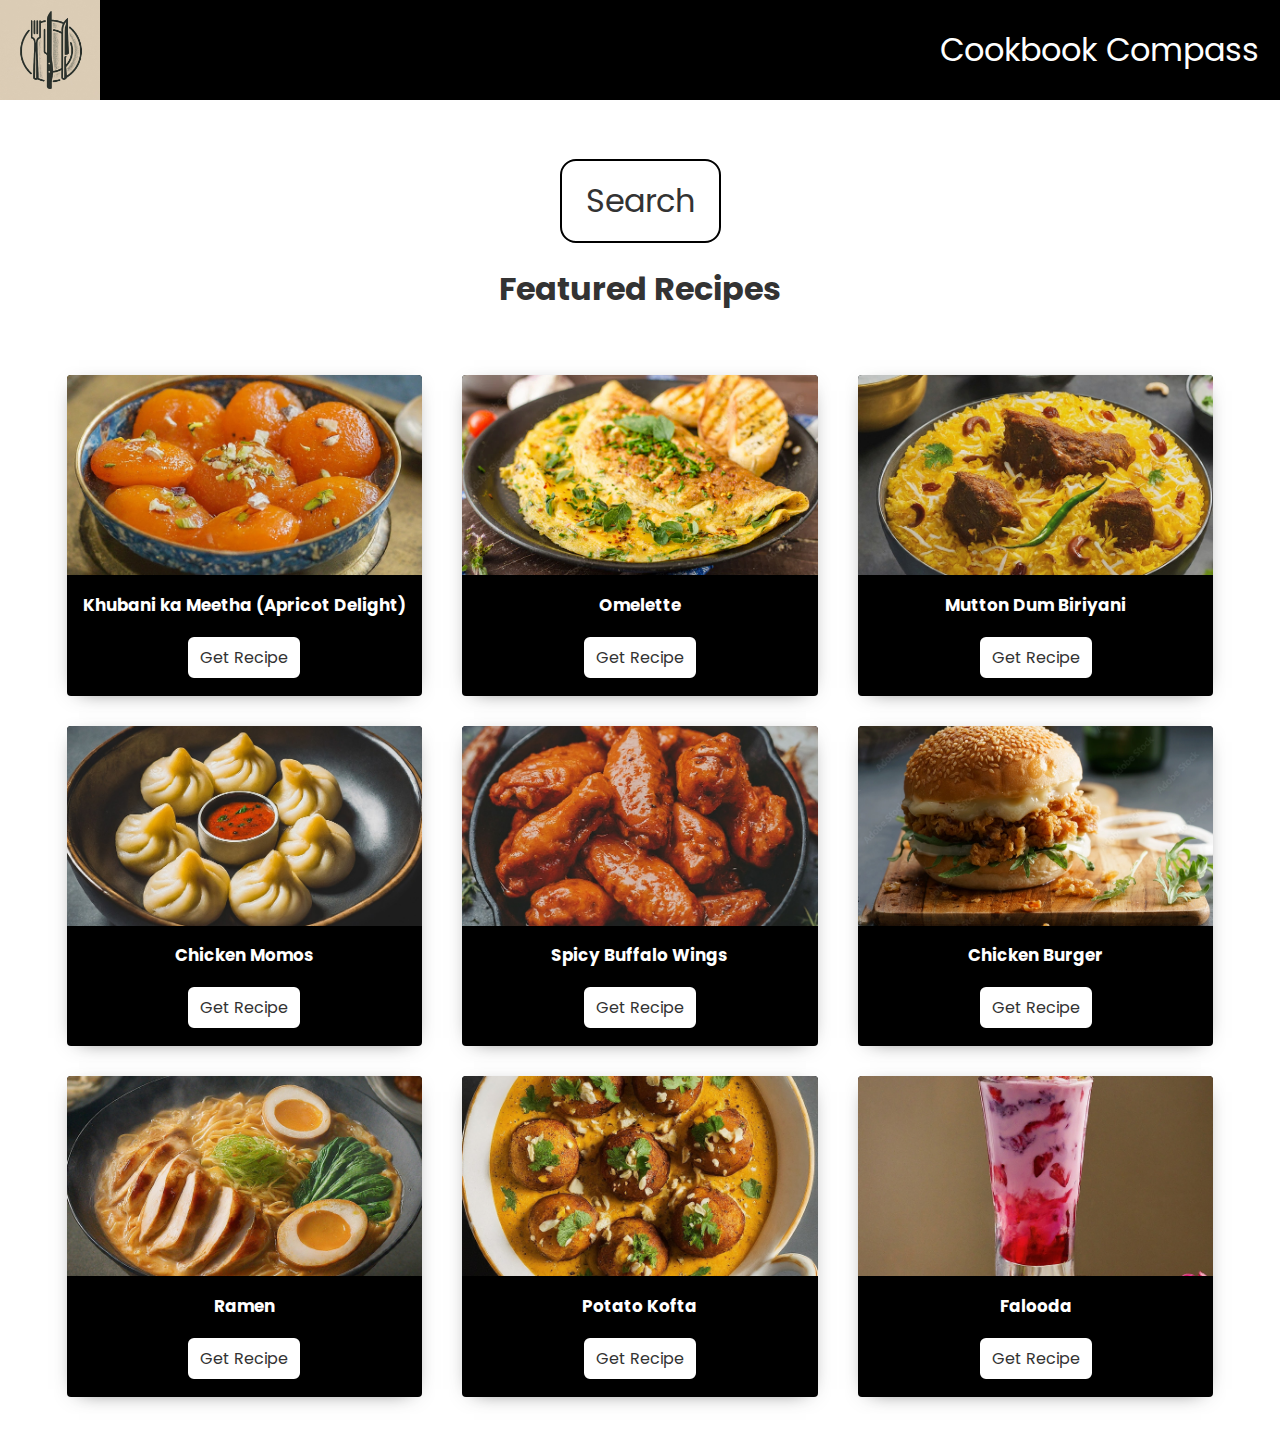
<file: Code/index.html>
<!DOCTYPE html>
<html lang="en">
<head>
    <meta charset="UTF-8">
    <meta name="viewport" content="width=device-width, initial-scale=1.0">
    <link rel="stylesheet" href="./assets/style.css">
    <link rel="stylesheet" href="https://cdnjs.cloudflare.com/ajax/libs/font-awesome/6.2.0/css/all.min.css">
    <title>Cookbook Compass</title>
</head>
<body>

     <!--- Navigation Bar -->
     <div class="header">
        <nav class="nav-bar">
            <img src="./img/Logo1.png" class="brand-name">
            <a href="#" class="hamburger">
                <span class="bar"></span>
                <span class="bar"></span>
                <span class="bar"></span> 
            </a>
            <div class="menu-bar">
                <ul>
                    <li style= "font-size: xx-large;display: inline-block; text-align: center; padding: 5px;">Cookbook Compass</li>
                    <!--<li><a href="index.html">Home</a></li>
                    <li><a href="Login_CookbookCompass_TimothyRamer.html">Login</a></li>-->
                    <!--<li><a href="Registration_CookbookCompass_TimothyRamer.html">Register</a></li>-->
                </ul>
            </div>
        </nav>
        
        
       <!-- Search -->
    <div class = "title">
        <button class="btn2" onclick="goSearch()">Search</button>
    </div>

        <!-- Featured Recipes -->
    <div class="results">
        <h1>Featured Recipes </h1>
    </div>
        
        <!-- Main Content -->
        <div class="card-grid" >
            <div class="food-list" id="food-list">
                    <div class="card card-shadow">
                        <div class="card-header card-image">
                            <img src="./img/Khubanikameetha.webp">
                        </div>
                        <div class="card-body" >
                            <h3>Khubani ka Meetha (Apricot Delight)</h3>
                        </div>
                        <div class="card-footer">
                            <button class="btn" onclick="get3rdRecipe()">Get Recipe</button>
                        </div>
                    </div>
                    <div class="card card-shadow">
                        <div class="card-header card-image">
                            <img src="./img/Omelette.webp">
                        </div>
                        <div class="card-body" >
                            <h3>Omelette</h3>
                        </div>
                        <div class="card-footer">
                            <button class="btn" onclick="get4thRecipe()">Get Recipe</button>
                        </div>
                    </div>
                    <div class="card card-shadow">
                        <div class="card-header card-image">
                            <img src="./img/MuttonDumBiriyani.webp">
                        </div>
                        <div class="card-body" >
                        <h3> Mutton Dum Biriyani </h3>
                        </div>
                        <div class="card-footer">
                            <button class="btn" onclick="get5thRecipe()">Get Recipe</button>
                        </div>
                    </div>
                    <div class="card card-shadow">
                        <div class="card-header card-image">
                            <img src="./img/ChickenMomos.jpeg">
                        </div>
                        <div class="card-body" >
                        <h3> Chicken Momos</h3>
                        </div>
                        <div class="card-footer">
                            <button class="btn" onclick="get6thRecipe()">Get Recipe</button>
                        </div>
                    </div>
                    <div class="card card-shadow">
                        <div class="card-header card-image">
                            <img src="./img/SpicyBuffaloWings.webp">
                        </div>
                        <div class="card-body" >
                        <h3> Spicy Buffalo Wings</h3>
                        </div>
                        <div class="card-footer">
                            <button class="btn" onclick="get7thRecipe()">Get Recipe</button>
                        </div>
                    </div>
                    <div class="card card-shadow">
                        <div class="card-header card-image">
                            <img src="./img/Burger.webp">
                        </div>
                        <div class="card-body" >
                        <h3>Chicken Burger</h3>
                        </div>
                        <div class="card-footer">
                            <button class="btn" onclick="get8thRecipe()">Get Recipe</button>
                        </div>
                    </div>
                    <div class="card card-shadow">
                        <div class="card-header card-image">
                            <img src="./img/ChickenRamen.jpeg">
                        </div>
                        <div class="card-body" >
                        <h3>Ramen</h3>
                        </div>
                        <div class="card-footer">
                            <button class="btn" onclick="get9thRecipe()">Get Recipe</button>
                        </div>
                    </div>
                    <div class="card card-shadow">
                        <div class="card-header card-image">
                            <img src="./img/PotatoKofta.webp">
                        </div>
                        <div class="card-body" >
                        <h3>Potato Kofta</h3>
                        </div>
                        <div class="card-footer">
                            <button class="btn" onclick="get10thRecipe()">Get Recipe</button>
                        </div>
                    </div>
                    <div class="card card-shadow">
                        <div class="card-header card-image">
                            <img src="./img/Falooda.webp">
                        </div>
                        <div class="card-body" >
                        <h3>Falooda</h3>
                        </div>
                        <div class="card-footer">
                            <button class="btn" onclick="get11thRecipe()">Get Recipe</button>
                        </div>
                    </div>
            </div> 

            <!--Ending of Main Content-->

            <!--Recipe Details-->
            <div class = "meal-detail" id="meal-detail">
                <!-- recipe close btn -->
                <button type = "button" class = "btn recipe-close-btn" id = "recipe-close-btn" onclick="closeBtn()">
                    <i class ="fas fa-times"></i>
                </button>

                <!-- recipe details -->
                <div class="meal-content">
                    <h2 class="meal-name">Sisig</h2>
                    <div class="meal-about">
                        <h3 class="meal-title-about">About Meal</h3>
                        <p class="meal-descript-about">Sisig is a Filipino dish made from parts of a pig's face and belly, and chicken liver which is usually seasoned with calamansi, onions, and chili peppers. It originates from the Pampanga region in Luzon. Sisig is a staple of Kapampangan cuisine. </p>
                    </div>
                    <div class = "meal-instruct">
                        <h3>Ingridients:</h3>
                        <p><br>1 lb. pig ears
                            <br>1 1/2 lb pork belly
                            <br>1 piece onion minced
                            <br>3 tablespoons soy sauce
                            <br>1/4 teaspoon ground black pepper
                            <br>1 knob ginger minced (optional)
                            <br>3 tablespoons chili flakes
                            <br>1/2 teaspoon garlic powder
                            <br>1 piece lemon or 3 to 5 pieces calamansi
                            <br>½ cup butter or margarine
                            <br>¼ lb chicken liver
                            <br>6 cups water
                            <br> 3 tablespoons mayonnaise
                            <br>1/2 teaspoon salt
                            <br> 1 piece egg (optional)
                        </p>
                        <h3>Instruction:</h3>
                        <p><br>Pour the water in a pan and bring to a boil Add salt and pepper.
                            <br>Put-in the pig’s ears and pork belly then simmer for 40 minutes to 1 hour (or until tender).
                            <br>Remove the boiled ingredients from the pot then drain excess water
                            <br>Grill the boiled pig ears and pork belly until done
                            <br>Chop the pig ears and pork belly into fine pieces
                            <br>In a wide pan, melt the butter or margarine. Add the onions. Cook until onions are soft.
                            <br>Put-in the ginger and cook for 2 minutes
                            <br>Add the chicken liver. Crush the chicken liver while cooking it in the pan.
                            <br>Add the chopped pig ears and pork belly. Cook for 10 to 12 minutes
                            <br>Put-in the soy sauce, garlic powder, and chili. Mix well
                            <br>Add salt and pepper to taste
                            <br>Put-in the mayonnaise and mix with the other ingredients
                            <br>Transfer to a serving plate. Top with chopped green onions and raw egg.
                            <br>Serve hot. Share and Enjoy (add the lemon or calamansi before eating)</p>
                
                    </div>
                    <div class = "meal-img">
                        <img src = "./img/Sisig.webp" alt = "">
                      </div>
                      <div class = "meal-link">
                        <a href="https://tinyurl.com/mryx6ezu" class="meal-link-btn">Watch Video</a>
                    </div>
                </div>
            </div>
            <div class = "second-meal-detail" id="second-meal-detail">
                <!-- recipe close btn -->
                <button type = "button" class = "btn recipe-close-btn" id = "recipe-close-btn" onclick="closeBtn()">
                    <i class ="fas fa-times"></i>
                </button>

                <!-- recipe details -->
                <div class="meal-content">
                    <h2 class="meal-name">Adobo</h2>
                    <div class="meal-about">
                        <h3 class="meal-title-about">About Meal</h3>
                        <p class="meal-descript-about">Philippine adobo is a popular Filipino dish and cooking process in Philippine cuisine that involves meat, seafood, or vegetables marinated in vinegar, soy sauce, garlic, bay leaves, and black peppercorns, which is browned in oil, and simmered in the marinade. </p>
                    </div>
                    <div class = "meal-instruct">
                        <h3>Ingridients:</h3>
                        <p><br>2 lbs pork belly
                            <br>2 tablespoons garlic minced or crushed
                            <br>5 dried bay leaves
                            <br>4 tablespoons vinegar
                            <br>1/2 cup soy sauce
                            <br>1 tablespoon peppercorn
                            <br>2 cups water
                            <br>Salt to taste
                        </p>
                        <h3>Instruction:</h3>
                        <p><br>1. Combine the pork belly, soy sauce, and garlic then marinade for at least 1 hour
                            <br>2. Heat the pot and put-in the marinated pork belly then cook for a few minutes
                            <br>3. Pour remaining marinade including garlic.
                            <br>4. Add water, whole pepper corn, and dried bay leaves then bring to a boil. Simmer for 40 minutes to 1 hour
                            <br>5. Put-in the vinegar and simmer for 12 to 15 minutes
                            <br>6. Add salt to taste
                            <br>7. Serve hot. Share and enjoy!
                            </p>
                
                    </div>
                    <div class = "meal-img">
                        <img src = "./img/Adobo.webp" alt = "">
                      </div>
                      <div class = "meal-link">
                        <a href="https://tinyurl.com/23pr9c5j" class="meal-link-btn" >Watch Video</a>
                    </div>
                </div>
            </div>  
            <div class = "third-meal-detail" id="third-meal-detail">
                <!-- recipe close btn -->
                <button type = "button" class = "btn recipe-close-btn" id = "recipe-close-btn" onclick="closeBtn()">
                    <i class ="fas fa-times"></i>
                </button>

                <!-- recipe details -->
                    <div class="meal-content">
                        <h2 class="meal-name">Khubani ka Meetha (Apricot Delight)</h2>
                        <div class="meal-about">
                            <h3 class="meal-title-about">About Meal</h3>
                            <p class="meal-descript-about">
                                Apricot delight is a popular dessert in Hyderabad, India, made with apricot puree, sugar, sponge cake, custard, cream, and milk. 
                            </p>
                        </div>
                        <div class = "meal-instruct">
                            <h3>Ingridients:</h3>
                            <p><br>250 gm dried apricots
                                <br>150 gm sugar
                                <br>1 Tbsp lemon juice
                                <br>1/4 cup almonds -blanched and roasted
                            </p>
                            <h3>Instruction:</h3>
                            <p><br>1. Wash the apricots and soak in water to come upto about 2" above, 4-5 hours.
                                <br>2. De-seed the apricots, chop and place in a pan along with the liquid, sugar and lemon juice.
                                <br>3. Cook over medium heat, till sugar dissolves and the mixture becomes pulpy and blended.
                                <br>4. Transfer into a serving dish, and serve hot or cold accompanied by cream or ice-cream.
                                </p>
                
                    </div>
                    <div class = "meal-img">
                        <img src = "./img/Khubanikameetha.webp" alt = "">
                      </div>
                      <div class = "meal-link">
                        <a href="https://tinyurl.com/ye2x7p52" class="meal-link-btn" >Watch Video</a>
                    </div>
                </div>
            </div>  
            <div class = "four-meal-detail" id="four-meal-detail">
                <!-- recipe close btn -->
                <button type = "button" class = "btn recipe-close-btn" id = "recipe-close-btn" onclick="closeBtn()">
                    <i class ="fas fa-times"></i>
                </button>

                <!-- recipe details -->
                <div class="meal-content">
                    <h2 class="meal-name">Omelette</h2>
                    <div class="meal-about">
                        <h3 class="meal-title-about">About Meal</h3>
                        <p class="meal-descript-about">In cuisine, an omelette is a dish made from beaten eggs, fried with butter or oil in a frying pan. It is quite common for the omelette to be folded around fillings such as chives, vegetables, mushrooms, meat, cheese, onions or some combination of the above. 
                        </p>
                    </div>
                    <div class = "meal-instruct">
                        <h3>Ingridients:</h3>
                        <p><br>3 eggs, beaten
                            <br>1 tsp sunflower oil
                            <br>1 tsp butter
                        </p>
                        <h3>Instruction:</h3>
                        <p><br>1. Beat the eggs: Use two or three eggs per omelette, depending on how hungry you are. Beat the eggs lightly with a fork.
                            2. Melt the butter: Use an 8-inch nonstick skillet for a 2-egg omelette, a 9-inch skillet for 3 eggs. Melt the butter over medium-low heat, and keep the temperature low and slow when cooking the eggs so the bottom doesn’t get too brown or overcooked.
                            3. Add the eggs: Let the eggs sit for a minute, then use a heatproof silicone spatula to gently lift the cooked eggs from the edges of the pan. Tilt the pan to allow the uncooked eggs to flow to the edge of the pan.
                            4. Fill the omelette: Add the filling—but don’t overstuff the omelette—when the eggs begin to set. Cook for a few more seconds
                            5. Fold and serve: Fold the omelette in half. Slide it onto a plate with the help of a silicone spatula.
                        </p>
                
                    </div>
                    <div class = "meal-img">
                        <img src = "./img/Omelette.webp" alt = "">
                      </div>
                      <div class = "meal-link">
                        <a href="https://tinyurl.com/bde4yd4u" class="meal-link-btn" >Watch Video</a>
                    </div>
                </div>
            </div>  
            <div class = "five-meal-detail" id="five-meal-detail">
                <!-- recipe close btn -->
                <button type = "button" class = "btn recipe-close-btn" id = "recipe-close-btn" onclick="closeBtn()">
                    <i class ="fas fa-times"></i>
                </button>

                <!-- recipe details -->
                <div class="meal-content">
                    <h2 class="meal-name">Mutton Dum Biriyani</h2>
                    <div class="meal-about">
                        <h3 class="meal-title-about">About Meal</h3>
                        <p class="meal-descript-about">Mutton dum biryani is a hearty dish of layers of tender goat meat, fragrant basmati rice, deep-fried onions, and Indian spices cooked in a sealed pot over low heat, also known as dum cooking.
                        </p>
                    </div>
                    <div class = "meal-instruct">
                        <h3>Ingridients:</h3>
                        <p><br>------ For the Mutton Marinade ------
                            <br>500 gms Mutton (cut into bite-sized pieces)
                            <br>1 tbsp Ginger-Garlic Paste
                            <br>1 tsp Red Chili Powder (adjust for spice preference)
                            <br>1 tsp Turmeric Powder
                            <br>1 tsp Biryani Masala
                            <br>½ cup Yogurt
                            <br>1 tbsp Lemon Juice
                            <br>1 tbsp Oil
                            <br>2 tbsp Raw Papaya Paste (optional, for tenderizing)
                            <br>Salt to taste
                            <br><br>------ For the Fragrant Rice ------
                            
                            <br>3 cups Basmati Rice (soaked for 30 minutes)
                            <br>5 cloves
                            <br>2 bay leaves
                            <br>1 inch cinnamon stick
                            <br>2 green cardamoms
                            <br>Salt to taste
                            <br>Ghee or Vegetable Oil
                            <br><br>------ For the Layering and Aromatics ------
                            
                            <br>2 large Onions, thinly sliced
                            <br>½ cup chopped Mint Leaves
                            <br>½ cup chopped Coriander Leaves
                            <br>Saffron strands soaked in warm milk (optional, for a luxurious touch)
                            <br>Fried Cashews and Raisins (optional, for added richness)
                            <br>Ghee or Vegetable Oil
                            
                        </p>
                        <h3>Instruction:</h3>
                        <p><br>------ Marination ------

                            <br>1. Wash and pat dry the mutton pieces.
                            <br>2. In a large bowl, combine ginger-garlic paste, red chili powder, turmeric powder, biryani masala, yogurt, lemon juice, oil, and salt.
                            <br>3. Massage the marinade thoroughly into the mutton pieces.
                            <br>4. Cover the bowl and refrigerate for at least 4 hours, or ideally overnight.
                            <br><br>------ Cooking the Rice ------
                            
                            <br>5. Bring a large pot of water to a rolling boil.
                            <br>6. Add cloves, bay leaves, cinnamon stick, and cardamom pods to the boiling water.
                            <br>7. Add the soaked basmati rice and cook for 15-20 minutes, or until 80% cooked.
                            <br>8. Drain the rice using a colander and set it aside.
                            <br><br>------ Searing the Mutton and Building the Sauce ------
                            
                            <br>9. Heat ghee or vegetable oil over medium heat in a separate pot or pressure cooker.
                            <br>10. Add the thinly sliced onions and saute until golden brown.
                            <br>11. Introduce the marinated mutton and cook for a few minutes, searing the meat on all sides.
                            <br>12. Add ½ cup of water and bring to a simmer.
                            <br>13. Cover the pot and cook on medium heat until the mutton is tender (30-45 minutes in a traditional pot, or 15-20 whistles in a pressure cooker).
                            <br><br>------ Assembling the Biryani ------
                            
                            <br>14. Select a heavy-bottomed pot with a tight-fitting lid.
                            <br>15. Spread half of the cooked rice evenly across the bottom of the pot.
                            <br>16. Top the rice with half of the cooked mutton pieces.
                            <br>17. Add half of the caramelized onions over the mutton layer.
                            <br>18. Sprinkle generously with chopped mint and coriander leaves.
                            <br>19. Repeat steps 15-18 with the remaining rice, mutton, and onions.
                            <br>20. Drizzle the fragrant saffron milk (if using) over the top layer.
                            <br>21. Dot the surface with ghee or oil.
                            <br><br>------ Sealing and Cooking (Dum) ------
                            
                            <br>22. If your pot lid isn't tight, create a seal using a flour paste around the rim.
                            <br>23. Place the sealed pot on the lowest heat setting and cook for 15-20 minutes.
                            <br><br>------ Serving ------
                            
                            <br>24. Turn off the heat and let the biryani rest for an additional 10 minutes before serving.
                        </p>
                
                    </div>
                    <div class = "meal-img">
                        <img src = "./img/MuttonDumBiriyani.webp" alt = "">
                      </div>
                      <div class = "meal-link">
                        <a href="https://tinyurl.com/5xjtfnjy" class="meal-link-btn" >Watch Video</a>
                    </div>
                </div>
            </div> 
            <div class = "six-meal-detail" id="six-meal-detail">
                <!-- recipe close btn -->
                <button type = "button" class = "btn recipe-close-btn" id = "recipe-close-btn" onclick="closeBtn()">
                    <i class ="fas fa-times"></i>
                </button>

                <!-- recipe details -->
                <div class="meal-content">
                    <h2 class="meal-name">Chicken Momos</h2>
                    <div class="meal-about">
                        <h3 class="meal-title-about">About Meal</h3>
                        <p class="meal-descript-about">Chicken momos are of dumpling that originated in Nepal and are popular throughout South Asia. They are made with a thin dough wrapper and filled with diced or ground chicken. 
                        </p>
                    </div>
                    <div class = "meal-instruct">
                        <h3>Ingridients:</h3>
                        <p><br>------ FOR THE WRAPPERS ------
                            <br>(Or just use shop bought momo or Chinese dumpling wrappers)
                            <br>1. 225g (8 oz) plain flour, sifted
                            <br>2. 75g (2.6 oz) cornflour (corn starch), sifted
                            <br>3. Water – about 170ml
                            <br>4. A pinch of salt
                            <br><br>------ FOR THE FILLING ------
                            <br>1. 300g (11oz) lean ground chicken
                            <br>2. 5 cloves garlic, finely chopped
                            <br>3. 2.5cm (1 inch) piece of ginger, finely chopped
                            <br>4. 3 spring onions, finely chopped
                            <br>5. ½ onion, finely chopped
                            <br>6. 1 lemongrass stalk, white part only, thinly sliced and chopped
                            <br>7. 3 tbsp fresh coriander, finely chopped
                            <br>8. 2 green finger chillies, finely chopped
                            <br>9. 1 tsp ground cumin
                            <br>10. 2 tbsp light soy sauce
                            <br>11. Salt and pepper to taste
                        </p>
                        <h3>Instruction:</h3>
                        <p><br>1. Start by making your momo dough, if making. Sift the flours and salt into a large bowl.
                            <br>2. Slowly add the water while mixing until you have a firm but soft dough. If the dough is too wet, add more flour. Too dry, add a little more water. The dough should be soft but not sticky. If it is, add a bit more flour.
                            <br>3. Cover the dough and place, covered in the refrigerator for at least 60 minutes or overnight. A minimum of one hour sitting time will be best.
                            <br>4. In a mixing bowl, mix the chicken with all the other filling ingredients together until well combined.
                            <br>5. When ready to make your beef momos, roll the dough into a long snake shape that is about 2.5cm (1 inch in diameter.
                            <br>6. Divide this dough into smaller pieces. For reference, I divide mine into 13 to 14g balls so that each of the momos are about the same size. You could just do this by eye though as shown in the photos above.
                            <br>7. Keep the small balls covered while you work to avoid drying. Take one of the balls and flatten it some with your fingers and then roll out into a circle shape that is about 2mm thick and 9cm in diameter. This is assuming you are using 13 - 14g pieces so the size of your momo wrappers may differ.
                            <br>8. Place a spoonful of the chicken mixture onto the wrapper and dampen around sides of the circle with water using your finger and fold it over into a half circle and the pinch one of the ends together.
                            <br>9. Now press the rest of the half circle together while pressing with your thumb to make a moon shape and sealing by pleating the seam.
                            <br>10. Cover and repeat with the rest of the dough. You may have some of the beef mixture left over but I'm sure you can find a use for it. Throw it into a pasta sauce for example.
                            <br>11. Place the beef momos in your steamer and steam for 5 to 6 minutes. The dough will become soft. You may need to do this in batches as it is important that the momos not touch each other while steaming or they will stick together.
                            <br>12. Eat immediately with soy sauce and/or chilli sauce.
                        </p>
                
                    </div>
                    <div class = "meal-img">
                        <img src = "./img/ChickenMomos.jpeg" alt = "">
                      </div>
                      <div class = "meal-link">
                        <a href="https://tinyurl.com/yeysu2em" class="meal-link-btn" >Watch Video</a>
                    </div>
                </div>
            </div> 
            <div class = "seven-meal-detail" id="seven-meal-detail">
                <!-- recipe close btn -->
                <button type = "button" class = "btn recipe-close-btn" id = "recipe-close-btn" onclick="closeBtn()">
                    <i class ="fas fa-times"></i>
                </button>

                <!-- recipe details -->
                <div class="meal-content">
                    <h2 class="meal-name">Spicy Buffalo Wings</h2>
                    <div class="meal-about">
                        <h3 class="meal-title-about">About Meal</h3>
                        <p class="meal-descript-about">Buffalo wings are a type of hot wing that are made by coating unbreaded chicken wings in a spicy sauce and then deep-frying them.
                        </p>
                    </div>
                    <div class = "meal-instruct">
                        <h3>Ingridients:</h3>
                        <p><br>------ Wings ------
                            <br>1. 2 pounds chicken wings
                            <br>2. 3 tablespoons apple cider vinegar
                            <br>3. 1 teaspoon garlic salt
                            <br>4. 1 teaspoon paprika
                            <br>5. 1 teaspoon crushed red pepper flakes
                            <br>6. ½ teaspoon onion salt
                            <br>7. ½ teaspoon ground black pepper
                            <br>8. ½ cup all-purpose flour
                            <br>9. 1 cup shortening
                            
                            <br><br>------ Buffalo Hot Sauce ------
                            <br>1. ½ cup butter
                            <br>2. 1 clove garlic, minced
                            <br>3. ½ cup hot pepper sauce, or to taste
                        </p>
                        <h3>Instruction:</h3>
                        <p><br>1. Toss chicken wings in a large bowl with apple cider vinegar, garlic salt, paprika, red pepper flakes, onion salt, and black pepper to coat; cover the bowl with plastic wrap and marinate in the refrigerator for 1 to 4 hours.
                            <br>2. Scatter flour over chicken wings; toss to coat. Discard any remaining marinade.
                            <br>3. Preheat the oven to 425 degrees F (220 degrees C).
                            <br>4. Heat shortening in a large skillet over medium-high heat; fry chicken in hot shortening until golden, 5 to 7 minutes per side. Transfer fried chicken to a baking sheet.
                            <br>5. Bake chicken in the preheated oven until no longer pink at the bone and the juices run clear, about 20 minutes. Remove chicken to a paper towel-lined platter to drain.
                            <br>6. Make sauce: Melt butter in a large skillet over medium heat. Cook garlic in melted butter until translucent, about 2 minutes. Stir hot sauce into butter-garlic mixture; reduce heat to low and simmer for 5 minutes. Transfer sauce to a large bowl.
                            <br>7. Working in batches, add chicken to sauce in the bowl and turn to coat. Drizzle any remaining sauce over wings to serve.
                        </p>
                
                    </div>
                    <div class = "meal-img">
                        <img src = "./img/SpicyBuffaloWings.webp" alt = "">
                      </div>
                      <div class = "meal-link">
                        <a href="https://tinyurl.com/ypmfbsbv" class="meal-link-btn" >Watch Video</a>
                    </div>
                </div>
            </div> 
            <div class = "eight-meal-detail" id="eight-meal-detail">
                <!-- recipe close btn -->
                <button type = "button" class = "btn recipe-close-btn" id = "recipe-close-btn" onclick="closeBtn()">
                    <i class ="fas fa-times"></i>
                </button>

                <!-- recipe details -->
                <div class="meal-content">
                    <h2 class="meal-name">Chicken Burger</h2>
                    <div class="meal-about">
                        <h3 class="meal-title-about">About Meal</h3>
                        <p class="meal-descript-about">Prepare the buns! For the ideal stuffing for juicy burgers, coat or marinate chicken thighs and breast. Dig it after adding toppings like slaw and sauce along with your selected side dishes.
                        </p>
                    </div>
                    <div class = "meal-instruct">
                        <h3>Ingridients:</h3>
                        <p><br>3 boneless chicken breasts (around half a kg)
                            <br>1 tspn of pepper
                            <br>1 tspn of salt
                            <br>2 tblspns of worcestershire sauce
                            <br>1 tspn of Mustard powder or all spice powder
                            <br>2 tblspns of Flour
                            <br>1 Egg
                            <br>1 1/2 cups of Breadcrumbs
                            <br>Soft seeded burger buns
                            <br>Mayonnaise or KFC Zinger Sauce
                        </p>
                        <h3>Instruction:</h3>
                        <p><br>1. If your chicken breasts are too big, slice them before cooking. Then, marinade the chicken breasts in the Worcestershire sauce, pepper, salt, mustard, or all-spice powder. Leave the chicken for at least four hours or over night.
                            <br>2. An egg and two tablespoons of water should be beaten together to make the batter, which should then be set aside.
                            <br>3. Chicken breasts that have been marinated should be heavily dusted in flour. They should be well coated after being dipped in both the egg and the breadcrumbs.
                            <br>4. The coated chicken breasts should be deep-fried in heated oil over a medium-high heat until they are crisp and golden brown.
                            <br>5. The finished burger should be stacked with the lettuce on top, followed by the chicken, and then the mayonnaise or KFC zinger sauce. The buns should be cut in half and lightly toasted. If you'd like a cheesy kick, add some sliced American cheese.
                        </p>
                
                    </div>
                    <div class = "meal-img">
                        <img src = "./img/Burger.webp" alt = "">
                      </div>
                      <div class = "meal-link">
                        <a href="https://tinyurl.com/td757uct" class="meal-link-btn" >Watch Video</a>
                    </div>
                </div>
            </div> 
            <div class = "nine-meal-detail" id="nine-meal-detail">
                <!-- recipe close btn -->
                <button type = "button" class = "btn recipe-close-btn" id = "recipe-close-btn" onclick="closeBtn()">
                    <i class ="fas fa-times"></i>
                </button>

                <!-- recipe details -->
                <div class="meal-content">
                    <h2 class="meal-name">Chicken Ramen</h2>
                    <div class="meal-about">
                        <h3 class="meal-title-about">About Meal</h3>
                        <p class="meal-descript-about">Chicken ramen is a Japanese dish of noodles in a flavorful broth with chicken, vegetables, and sometimes eggs.
                        </p>
                    </div>
                    <div class = "meal-instruct">
                        <h3>Ingridients:</h3>
                        <p><br>1. 2 chicken breasts (boneless, skin-on)*
                            <br>2. kosher salt and freshly-ground black pepper, to season
                            <br>3. 1 Tbsp unsalted butter
                            <br>4. 2 tsp sesame or vegetable oil
                            <br>5. 2 tsp fresh ginger, minced
                            <br>6. 1 Tbsp fresh garlic, minced
                            <br>7. 3 Tbsp low-sodium soy sauce
                            <br>8. 2 Tbsp mirin
                            <br>9. 4 cups rich chicken stock
                            <br>10. 1 oz dried shitake mushrooms (or 1/2 cup fresh)
                            <br>11. 1–2 tsp sea salt, to taste
                            <br>12. 2 large eggs
                            <br>13. 1/2 cup scallions, sliced
                            <br>14. 2 (3 oz) packs dried ramen noodles
                            <br>15. optional: fresh jalapeño or chili slices, for serving
                        </p>
                        <h3>Instruction:</h3>
                        <p><br>------ COOK THE CHICKEN ------
                            <br>1. Preheat the oven to 375℉. Season the chicken generously with salt and pepper.
                            <br>2. Melt the butter in a large oven-safe skillet over medium heat. Add the chicken, skin-side down, and cook until the skin is golden brown and releases easily from the pan, about 5-7 minutes. Flip the chicken over and cook for another 4-5 minutes, until golden.
                            <br>3. Transfer the skillet to the oven and roast for 15-20 minutes, until the chicken is cooked through. Remove from the oven, transfer the chicken to a plate, and cover with foil until ready to serve.
                            <br><br>------ MAKE THE RAMEN BROTH ------
                            <br>4. Heat the oil in a large pot over medium heat until shimmering. Add the garlic and ginger, and cook for a few minutes until softened. Add the soy sauce and mirin, and stir to combine. Cook for another minute.
                            <br>5. Add the stock, cover, and bring to a boil. Remove the lid, and let simmer uncovered for 5 minutes, then add the dried mushrooms. Simmer gently for another 10 minutes, and season with salt, to taste.
                            <br><br>------ MAKE THE SOFT-BOILED EGGS ------
                            <br>6. Fill a pot with enough water to cover the eggs, and bring to a boil. Gently lower the eggs (still cold from the fridge) into the boiling water, and let simmer for 7 minutes (for a slightly-runny yolk) or 8 minutes (for a soft, but set-up yolk).
                            <br>7. Meanwhile, fill a large bowl with ice water. When the timer finishes, transfer the eggs to the ice bath to stop the cooking process. Wait at least 5 minutes, or until cool enough to handle, then carefully peel away the shell and slice in half, lengthwise. Set aside until ready to serve.
                            <br><br>------ THE RAMEN BOWLS ------
                            <br>8. Meanwhile, chop the scallions and jalapeño (if using). Slice the chicken into thin pieces. Set aside. When the eggs finish cooking, add the ramen noodles to the boiling water.
                            <br>9. Cook for 2-3 minutes, until soft, then divide the noodles into two large bowls. Add the sliced chicken and the ramen broth. Top with the fresh scallions, jalapeño, and the soft boiled egg. Serve immediately. Enjoy!!
                        </p>
                
                    </div>
                    <div class = "meal-img">
                        <img src = "./img/ChickenRamen.jpeg" alt = "">
                      </div>
                      <div class = "meal-link">
                        <a href="https://tinyurl.com/2ccz65v5" class="meal-link-btn" >Watch Video</a>
                    </div>
                </div>
            </div> 
            <div class = "ten-meal-detail" id="ten-meal-detail">
                <!-- recipe close btn -->
                <button type = "button" class = "btn recipe-close-btn" id = "recipe-close-btn" onclick="closeBtn()">
                    <i class ="fas fa-times"></i>
                </button>

                <!-- recipe details -->
                <div class="meal-content">
                    <h2 class="meal-name">Potato Kofta</h2>
                    <div class="meal-about">
                        <h3 class="meal-title-about">About Meal</h3>
                        <p class="meal-descript-about">Potato kofta curry is a North Indian dish of potato koftas in a creamy gravy. Koftas are balls of spiced minced meat that are often made with beef, chicken, pork, lamb, or mutton.
                        </p>
                    </div>
                    <div class = "meal-instruct">
                        <h3>Ingridients:</h3>
                        <p><br>1. 3 large potatoes – boiled until soft but not completely cooked
                            <br>2. A pinch of salt
                            <br>3. A pinch of turmeric
                            <br>4. 1 teaspoon finely chopped coriander seeds
                            <br>5. 2 – 3 teaspoons self raising flour
                            <br>6. 1 tablespoon garam masala
                            <br>7. 1 handful of fresh chopped coriander
                            <br>8. Vegetable oil for deep frying
                            <br><br>------ THE SAUCE ------
                            <br>1. 500ml plain yogurt
                            <br>2. 2 tablespoons vegetable oil
                            <br>3. 1 teaspoon chilli powder
                            <br>4. 1 teaspoon turmeric
                            <br>5. 1 tablespoon tomato paste
                            <br>6. A pinch of salt
                            <br>7. 1 teaspoon chopped coriander seeds
                            <br>8. 1 teaspoon mustard seeds
                            <br>9. 6 fenugreek seeds
                            <br>10. 10 curry leaves
                            <br>11. Corn flour (optional)
                            <br>12. 3 tablespoons finely chopped coriander
                        </p>
                        <h3>Instruction:</h3>
                        <p><br>1. Start by preparing the koftas. Grate the potatoes into a large bowl.
                            <br>2. Stir in the turmeric, salt, coriander seeds, fresh coriander, garam masala and two tablespoons of the flour to the potatoes.
                            <br>3. Start forming into koftas the size of ping-pong balls. If the mix is too sticky, add a little more flour.
                            <br>4. Now make the sauce. Pour the yogurt into a large bowl and add the chilli powder, turmeric, salt and tomato paste.
                            <br>5. Whisk until spooth.
                            <br>6. Heat the oil over medium high heat and toss in the whole and chopped spices followed by the curry leaves. Sizzle for about 20 seconds until fragrant and then carefully pour in the yogurt mixture. The yogurt may splatter a bit when it hits the oil.
                            <br>7. Stir it all up and simmer for about three minutes. Skim the excess oil off the top. If you would like a thicker sauce, add about a teaspoon of corn flour. I usually don’t bother.
                            <br>8. Now heat some oil for deep frying. Your oil is ready when a piece of the potato sizzles when it hits the oil. Fry your koftas until nicely browned and crunchy on the outside.
                            <br>9. Remove the fried koftas to a paper towel to absorb any excess oil.
                            <br>10. If serving as a curry, stir the kofta into the sauce or serve as an hors-d’oeuvre, placing each kofta on top of a spoonful of sauce.
                            <br>11. Check for seasoning and serve immediately.
                        </p>
                
                    </div>
                    <div class = "meal-img">
                        <img src = "./img/PotatoKofta.webp" alt = "">
                      </div>
                      <div class = "meal-link">
                        <a href="https://tinyurl.com/39rkhmhf" class="meal-link-btn" >Watch Video</a>
                    </div>
                </div>
            </div> 
            <div class = "eleven-meal-detail" id="four-meal-detail">
                <!-- recipe close btn -->
                <button type = "button" class = "btn recipe-close-btn" id = "recipe-close-btn" onclick="closeBtn()">
                    <i class ="fas fa-times"></i>
                </button>

                <!-- recipe details -->
                <div class="meal-content">
                    <h2 class="meal-name">Falooda</h2>
                    <div class="meal-about">
                        <h3 class="meal-title-about">About Meal</h3>
                        <p class="meal-descript-about">In cuisine, an omelette is a dish made from beaten eggs, fried with butter or oil in a frying pan. It is quite common for the omelette to be folded around fillings such as chives, vegetables, mushrooms, meat, cheese, onions or some combination of the above. 
                        </p>
                    </div>
                    <div class = "meal-instruct">
                        <h3>Ingridients:</h3>
                        <p><br>1. 1 tablespoon sweet basil seeds
                            <br>2. ½ cup water
                            <br>3. ½ pack falooda sev or thin corn noodles available in Indian grocery stores
                            <br>4. 4 to 6 tablespoons rose syrup
                            <br>5. 1 cup milk low fat or full fat
                            <br>6. 2 scoops vanilla ice cream
                            <br><br>------ Garnish (optional) ------
                            <br>7. 1 tablespoon pistachios sliced
                            <br>8. 1 tablespoon edible dried rose petals
                        </p>
                        <h3>Instruction:</h3>
                        <p><br>1. Soak sweet basil seeds in water
                            <br>2. Boil 3 cups of water. Using kitchen sheers cut the falooda noodles into 2 to 3- inch long pieces and then cook them as per the package instructions. Pour in a colander and rinse them in cold water, drain all the water, and set aside.
                            <br>3. Assemble the drink in 2 tall glasses by layering 2 tablespoons of soaked sweet basil seeds, 2 tablespoons of cooked noodles and 2 tablespoons of rose syrup.
                            <br>4. Pour ⅔ cup of milk into each glass. Add a scoop of vanilla ice cream on top. Garnish with thinly sliced nuts and rose petals. Stir gently and add more rose syrup if needed. Serve immediately.
                        </p>
                
                    </div>
                    <div class = "meal-img">
                        <img src = "./img/Falooda.webp " alt = "">
                      </div>
                      <div class = "meal-link">
                        <a href="https://tinyurl.com/5n8wpeju" class="meal-link-btn" >Watch Video</a>
                    </div>
                </div>
            </div> 
            
            
        </div>
            <!--Ending of Recipe Details-->

<!--Script for Javascript-->
<script src="./assets/index.js"></script>
</body>
</html>
</file>
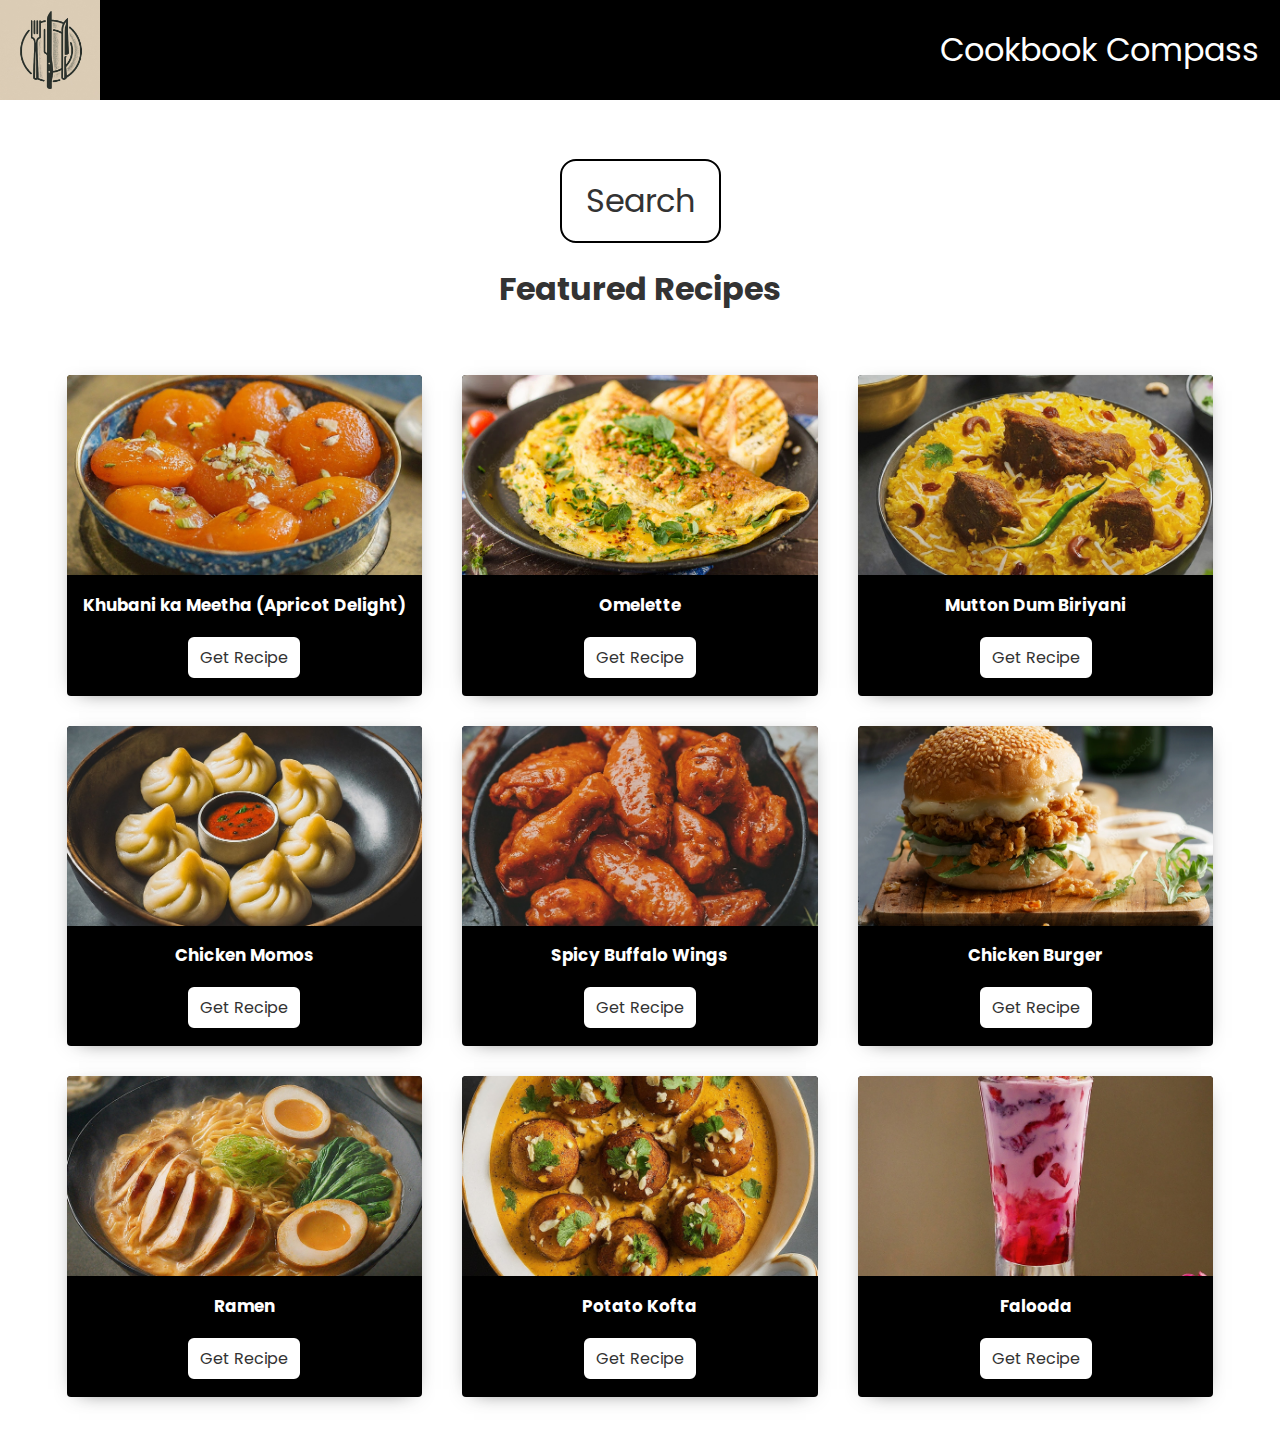
<file: Code/index1.html>
<!DOCTYPE html>
<html lang="en">
<head>
    <meta charset="UTF-8">
    <meta name="viewport" content="width=device-width, initial-scale=1.0">
    <link rel="stylesheet" href="./assets/style.css">
    <link rel="stylesheet" href="https://cdnjs.cloudflare.com/ajax/libs/font-awesome/6.2.0/css/all.min.css">
    <title>Cookbook Compass</title>
</head>
<body>

     <!--- Navigation Bar -->
     <div class="header">
        <nav class="nav-bar">
            <img src="./img/Logo1.png" class="brand-name">  
            <a href="#" class="hamburger">
                <span class="bar"></span>
                <span class="bar"></span>
                <span class="bar"></span>
            </a>
            <div class="menu-bar">
                <ul>
                    <li style= "font-size: xx-large;display: inline-block; text-align: center; padding: 5px;">Cookbook Compass</li>
                    <!--<li><a href="index.html">Home</a></li>
                    <li><a href="Login_CookbookCompass_TimothyRamer.html">Login</a></li>-->
                    <!--<li><a href="Registration_CookbookCompass_TimothyRamer.html">Register</a></li>-->
                </ul>
            </div>
        </nav>
        
        
       <!-- Search -->
    <div class = "title">
        <button class="btn2" onclick="goSearch2()">Search</button>
    </div>

       <!-- Featured Recipes -->
    <div class="results">
        <h1>Featured Recipes </h1>
    </div>
        
        <!-- Main Content -->
        <div class="card-grid" >
            <div class="food-list" id="food-list">
                    <div class="card card-shadow">
                        <div class="card-header card-image">
                            <img src="./img/Khubanikameetha.webp">
                        </div>
                        <div class="card-body" >
                            <h3>Khubani ka Meetha (Apricot Delight)</h3>
                        </div>
                        <div class="card-footer">
                            <button class="btn" onclick="get3rdRecipe()">Get Recipe</button>
                        </div>
                    </div>
                    <div class="card card-shadow">
                        <div class="card-header card-image">
                            <img src="./img/Omelette.webp">
                        </div>
                        <div class="card-body" >
                            <h3>Omelette</h3>
                        </div>
                        <div class="card-footer">
                            <button class="btn" onclick="get4thRecipe()">Get Recipe</button>
                        </div>
                    </div>
                    <div class="card card-shadow">
                        <div class="card-header card-image">
                            <img src="./img/MuttonDumBiriyani.webp">
                        </div>
                        <div class="card-body" >
                        <h3> Mutton Dum Biriyani </h3>
                        </div>
                        <div class="card-footer">
                            <button class="btn" onclick="get5thRecipe()">Get Recipe</button>
                        </div>
                    </div>
                    <div class="card card-shadow">
                        <div class="card-header card-image">
                            <img src="./img/ChickenMomos.jpeg">
                        </div>
                        <div class="card-body" >
                        <h3> Chicken Momos</h3>
                        </div>
                        <div class="card-footer">
                            <button class="btn" onclick="get6thRecipe()">Get Recipe</button>
                        </div>
                    </div>
                    <div class="card card-shadow">
                        <div class="card-header card-image">
                            <img src="./img/SpicyBuffaloWings.webp">
                        </div>
                        <div class="card-body" >
                        <h3> Spicy Buffalo Wings</h3>
                        </div>
                        <div class="card-footer">
                            <button class="btn" onclick="get7thRecipe()">Get Recipe</button>
                        </div>
                    </div>
                    <div class="card card-shadow">
                        <div class="card-header card-image">
                            <img src="./img/Burger.webp">
                        </div>
                        <div class="card-body" >
                        <h3>Chicken Burger</h3>
                        </div>
                        <div class="card-footer">
                            <button class="btn" onclick="get8thRecipe()">Get Recipe</button>
                        </div>
                    </div>
                    <div class="card card-shadow">
                        <div class="card-header card-image">
                            <img src="./img/ChickenRamen.jpeg">
                        </div>
                        <div class="card-body" >
                        <h3>Ramen</h3>
                        </div>
                        <div class="card-footer">
                            <button class="btn" onclick="get9thRecipe()">Get Recipe</button>
                        </div>
                    </div>
                    <div class="card card-shadow">
                        <div class="card-header card-image">
                            <img src="./img/PotatoKofta.webp">
                        </div>
                        <div class="card-body" >
                        <h3>Potato Kofta</h3>
                        </div>
                        <div class="card-footer">
                            <button class="btn" onclick="get10thRecipe()">Get Recipe</button>
                        </div>
                    </div>
                    <div class="card card-shadow">
                        <div class="card-header card-image">
                            <img src="./img/Falooda.webp">
                        </div>
                        <div class="card-body" >
                        <h3>Falooda</h3>
                        </div>
                        <div class="card-footer">
                            <button class="btn" onclick="get11thRecipe()">Get Recipe</button>
                        </div>
                    </div>
            </div> 

            <!--Ending of Main Content-->

            <!--Recipe Details-->
            <div class = "meal-detail" id="meal-detail">
                <!-- recipe close btn -->
                <button type = "button" class = "btn recipe-close-btn" id = "recipe-close-btn" onclick="closeBtn()">
                    <i class ="fas fa-times"></i>
                </button>

                <!-- recipe details -->
                <div class="meal-content">
                    <h2 class="meal-name">Sisig</h2>
                    <div class="meal-about">
                        <h3 class="meal-title-about">About Meal</h3>
                        <p class="meal-descript-about">Sisig is a Filipino dish made from parts of a pig's face and belly, and chicken liver which is usually seasoned with calamansi, onions, and chili peppers. It originates from the Pampanga region in Luzon. Sisig is a staple of Kapampangan cuisine. </p>
                    </div>
                    <div class = "meal-instruct">
                        <h3>Ingridients:</h3>
                        <p><br>1 lb. pig ears
                            <br>1 1/2 lb pork belly
                            <br>1 piece onion minced
                            <br>3 tablespoons soy sauce
                            <br>1/4 teaspoon ground black pepper
                            <br>1 knob ginger minced (optional)
                            <br>3 tablespoons chili flakes
                            <br>1/2 teaspoon garlic powder
                            <br>1 piece lemon or 3 to 5 pieces calamansi
                            <br>½ cup butter or margarine
                            <br>¼ lb chicken liver
                            <br>6 cups water
                            <br> 3 tablespoons mayonnaise
                            <br>1/2 teaspoon salt
                            <br> 1 piece egg (optional)
                        </p>
                        <h3>Instruction:</h3>
                        <p><br>Pour the water in a pan and bring to a boil Add salt and pepper.
                            <br>Put-in the pig’s ears and pork belly then simmer for 40 minutes to 1 hour (or until tender).
                            <br>Remove the boiled ingredients from the pot then drain excess water
                            <br>Grill the boiled pig ears and pork belly until done
                            <br>Chop the pig ears and pork belly into fine pieces
                            <br>In a wide pan, melt the butter or margarine. Add the onions. Cook until onions are soft.
                            <br>Put-in the ginger and cook for 2 minutes
                            <br>Add the chicken liver. Crush the chicken liver while cooking it in the pan.
                            <br>Add the chopped pig ears and pork belly. Cook for 10 to 12 minutes
                            <br>Put-in the soy sauce, garlic powder, and chili. Mix well
                            <br>Add salt and pepper to taste
                            <br>Put-in the mayonnaise and mix with the other ingredients
                            <br>Transfer to a serving plate. Top with chopped green onions and raw egg.
                            <br>Serve hot. Share and Enjoy (add the lemon or calamansi before eating)</p>
                
                    </div>
                    <div class = "meal-img">
                        <img src = "./img/Sisig.webp" alt = "">
                      </div>
                      <div class = "meal-link">
                        <a href="https://tinyurl.com/mryx6ezu" class="meal-link-btn">Watch Video</a>
                    </div>
                </div>
            </div>
            <div class = "second-meal-detail" id="second-meal-detail">
                <!-- recipe close btn -->
                <button type = "button" class = "btn recipe-close-btn" id = "recipe-close-btn" onclick="closeBtn()">
                    <i class ="fas fa-times"></i>
                </button>

                <!-- recipe details -->
                <div class="meal-content">
                    <h2 class="meal-name">Adobo</h2>
                    <div class="meal-about">
                        <h3 class="meal-title-about">About Meal</h3>
                        <p class="meal-descript-about">Philippine adobo is a popular Filipino dish and cooking process in Philippine cuisine that involves meat, seafood, or vegetables marinated in vinegar, soy sauce, garlic, bay leaves, and black peppercorns, which is browned in oil, and simmered in the marinade. </p>
                    </div>
                    <div class = "meal-instruct">
                        <h3>Ingridients:</h3>
                        <p><br>2 lbs pork belly
                            <br>2 tablespoons garlic minced or crushed
                            <br>5 dried bay leaves
                            <br>4 tablespoons vinegar
                            <br>1/2 cup soy sauce
                            <br>1 tablespoon peppercorn
                            <br>2 cups water
                            <br>Salt to taste
                        </p>
                        <h3>Instruction:</h3>
                        <p><br>1. Combine the pork belly, soy sauce, and garlic then marinade for at least 1 hour
                            <br>2. Heat the pot and put-in the marinated pork belly then cook for a few minutes
                            <br>3. Pour remaining marinade including garlic.
                            <br>4. Add water, whole pepper corn, and dried bay leaves then bring to a boil. Simmer for 40 minutes to 1 hour
                            <br>5. Put-in the vinegar and simmer for 12 to 15 minutes
                            <br>6. Add salt to taste
                            <br>7. Serve hot. Share and enjoy!
                            </p>
                
                    </div>
                    <div class = "meal-img">
                        <img src = "./img/Adobo.webp" alt = "">
                      </div>
                      <div class = "meal-link">
                        <a href="https://tinyurl.com/23pr9c5j" class="meal-link-btn" >Watch Video</a>
                    </div>
                </div>
            </div>  
            <div class = "third-meal-detail" id="third-meal-detail">
                <!-- recipe close btn -->
                <button type = "button" class = "btn recipe-close-btn" id = "recipe-close-btn" onclick="closeBtn()">
                    <i class ="fas fa-times"></i>
                </button>

                <!-- recipe details -->
                    <div class="meal-content">
                        <h2 class="meal-name">Khubani ka Meetha (Apricot Delight)</h2>
                        <div class="meal-about">
                            <h3 class="meal-title-about">About Meal</h3>
                            <p class="meal-descript-about">
                                Apricot delight is a popular dessert in Hyderabad, India, made with apricot puree, sugar, sponge cake, custard, cream, and milk. 
                            </p>
                        </div>
                        <div class = "meal-instruct">
                            <h3>Ingridients:</h3>
                            <p><br>250 gm dried apricots
                                <br>150 gm sugar
                                <br>1 Tbsp lemon juice
                                <br>1/4 cup almonds -blanched and roasted
                            </p>
                            <h3>Instruction:</h3>
                            <p><br>1. Wash the apricots and soak in water to come upto about 2" above, 4-5 hours.
                                <br>2. De-seed the apricots, chop and place in a pan along with the liquid, sugar and lemon juice.
                                <br>3. Cook over medium heat, till sugar dissolves and the mixture becomes pulpy and blended.
                                <br>4. Transfer into a serving dish, and serve hot or cold accompanied by cream or ice-cream.
                                </p>
                
                    </div>
                    <div class = "meal-img">
                        <img src = "./img/Khubanikameetha.webp" alt = "">
                      </div>
                      <div class = "meal-link">
                        <a href="https://tinyurl.com/ye2x7p52" class="meal-link-btn" >Watch Video</a>
                    </div>
                </div>
            </div>  
            <div class = "four-meal-detail" id="four-meal-detail">
                <!-- recipe close btn -->
                <button type = "button" class = "btn recipe-close-btn" id = "recipe-close-btn" onclick="closeBtn()">
                    <i class ="fas fa-times"></i>
                </button>

                <!-- recipe details -->
                <div class="meal-content">
                    <h2 class="meal-name">Omelette</h2>
                    <div class="meal-about">
                        <h3 class="meal-title-about">About Meal</h3>
                        <p class="meal-descript-about">In cuisine, an omelette is a dish made from beaten eggs, fried with butter or oil in a frying pan. It is quite common for the omelette to be folded around fillings such as chives, vegetables, mushrooms, meat, cheese, onions or some combination of the above. 
                        </p>
                    </div>
                    <div class = "meal-instruct">
                        <h3>Ingridients:</h3>
                        <p><br>3 eggs, beaten
                            <br>1 tsp sunflower oil
                            <br>1 tsp butter
                        </p>
                        <h3>Instruction:</h3>
                        <p><br>1. Beat the eggs: Use two or three eggs per omelette, depending on how hungry you are. Beat the eggs lightly with a fork.
                            2. Melt the butter: Use an 8-inch nonstick skillet for a 2-egg omelette, a 9-inch skillet for 3 eggs. Melt the butter over medium-low heat, and keep the temperature low and slow when cooking the eggs so the bottom doesn’t get too brown or overcooked.
                            3. Add the eggs: Let the eggs sit for a minute, then use a heatproof silicone spatula to gently lift the cooked eggs from the edges of the pan. Tilt the pan to allow the uncooked eggs to flow to the edge of the pan.
                            4. Fill the omelette: Add the filling—but don’t overstuff the omelette—when the eggs begin to set. Cook for a few more seconds
                            5. Fold and serve: Fold the omelette in half. Slide it onto a plate with the help of a silicone spatula.
                        </p>
                
                    </div>
                    <div class = "meal-img">
                        <img src = "./img/Omelette.webp" alt = "">
                      </div>
                      <div class = "meal-link">
                        <a href="https://tinyurl.com/bde4yd4u" class="meal-link-btn" >Watch Video</a>
                    </div>
                </div>
            </div>  
            <div class = "five-meal-detail" id="five-meal-detail">
                <!-- recipe close btn -->
                <button type = "button" class = "btn recipe-close-btn" id = "recipe-close-btn" onclick="closeBtn()">
                    <i class ="fas fa-times"></i>
                </button>

                <!-- recipe details -->
                <div class="meal-content">
                    <h2 class="meal-name">Mutton Dum Biriyani</h2>
                    <div class="meal-about">
                        <h3 class="meal-title-about">About Meal</h3>
                        <p class="meal-descript-about">Mutton dum biryani is a hearty dish of layers of tender goat meat, fragrant basmati rice, deep-fried onions, and Indian spices cooked in a sealed pot over low heat, also known as dum cooking.
                        </p>
                    </div>
                    <div class = "meal-instruct">
                        <h3>Ingridients:</h3>
                        <p><br>------ For the Mutton Marinade ------
                            <br>500 gms Mutton (cut into bite-sized pieces)
                            <br>1 tbsp Ginger-Garlic Paste
                            <br>1 tsp Red Chili Powder (adjust for spice preference)
                            <br>1 tsp Turmeric Powder
                            <br>1 tsp Biryani Masala
                            <br>½ cup Yogurt
                            <br>1 tbsp Lemon Juice
                            <br>1 tbsp Oil
                            <br>2 tbsp Raw Papaya Paste (optional, for tenderizing)
                            <br>Salt to taste
                            <br><br>------ For the Fragrant Rice ------
                            
                            <br>3 cups Basmati Rice (soaked for 30 minutes)
                            <br>5 cloves
                            <br>2 bay leaves
                            <br>1 inch cinnamon stick
                            <br>2 green cardamoms
                            <br>Salt to taste
                            <br>Ghee or Vegetable Oil
                            <br><br>------ For the Layering and Aromatics ------
                            
                            <br>2 large Onions, thinly sliced
                            <br>½ cup chopped Mint Leaves
                            <br>½ cup chopped Coriander Leaves
                            <br>Saffron strands soaked in warm milk (optional, for a luxurious touch)
                            <br>Fried Cashews and Raisins (optional, for added richness)
                            <br>Ghee or Vegetable Oil
                            
                        </p>
                        <h3>Instruction:</h3>
                        <p><br>------ Marination ------

                            <br>1. Wash and pat dry the mutton pieces.
                            <br>2. In a large bowl, combine ginger-garlic paste, red chili powder, turmeric powder, biryani masala, yogurt, lemon juice, oil, and salt.
                            <br>3. Massage the marinade thoroughly into the mutton pieces.
                            <br>4. Cover the bowl and refrigerate for at least 4 hours, or ideally overnight.
                            <br><br>------ Cooking the Rice ------
                            
                            <br>5. Bring a large pot of water to a rolling boil.
                            <br>6. Add cloves, bay leaves, cinnamon stick, and cardamom pods to the boiling water.
                            <br>7. Add the soaked basmati rice and cook for 15-20 minutes, or until 80% cooked.
                            <br>8. Drain the rice using a colander and set it aside.
                            <br><br>------ Searing the Mutton and Building the Sauce ------
                            
                            <br>9. Heat ghee or vegetable oil over medium heat in a separate pot or pressure cooker.
                            <br>10. Add the thinly sliced onions and saute until golden brown.
                            <br>11. Introduce the marinated mutton and cook for a few minutes, searing the meat on all sides.
                            <br>12. Add ½ cup of water and bring to a simmer.
                            <br>13. Cover the pot and cook on medium heat until the mutton is tender (30-45 minutes in a traditional pot, or 15-20 whistles in a pressure cooker).
                            <br><br>------ Assembling the Biryani ------
                            
                            <br>14. Select a heavy-bottomed pot with a tight-fitting lid.
                            <br>15. Spread half of the cooked rice evenly across the bottom of the pot.
                            <br>16. Top the rice with half of the cooked mutton pieces.
                            <br>17. Add half of the caramelized onions over the mutton layer.
                            <br>18. Sprinkle generously with chopped mint and coriander leaves.
                            <br>19. Repeat steps 15-18 with the remaining rice, mutton, and onions.
                            <br>20. Drizzle the fragrant saffron milk (if using) over the top layer.
                            <br>21. Dot the surface with ghee or oil.
                            <br><br>------ Sealing and Cooking (Dum) ------
                            
                            <br>22. If your pot lid isn't tight, create a seal using a flour paste around the rim.
                            <br>23. Place the sealed pot on the lowest heat setting and cook for 15-20 minutes.
                            <br><br>------ Serving ------
                            
                            <br>24. Turn off the heat and let the biryani rest for an additional 10 minutes before serving.
                        </p>
                
                    </div>
                    <div class = "meal-img">
                        <img src = "./img/MuttonDumBiriyani.webp" alt = "">
                      </div>
                      <div class = "meal-link">
                        <a href="https://tinyurl.com/5xjtfnjy" class="meal-link-btn" >Watch Video</a>
                    </div>
                </div>
            </div> 
            <div class = "six-meal-detail" id="six-meal-detail">
                <!-- recipe close btn -->
                <button type = "button" class = "btn recipe-close-btn" id = "recipe-close-btn" onclick="closeBtn()">
                    <i class ="fas fa-times"></i>
                </button>

                <!-- recipe details -->
                <div class="meal-content">
                    <h2 class="meal-name">Chicken Momos</h2>
                    <div class="meal-about">
                        <h3 class="meal-title-about">About Meal</h3>
                        <p class="meal-descript-about">Chicken momos are of dumpling that originated in Nepal and are popular throughout South Asia. They are made with a thin dough wrapper and filled with diced or ground chicken. 
                        </p>
                    </div>
                    <div class = "meal-instruct">
                        <h3>Ingridients:</h3>
                        <p><br>------ FOR THE WRAPPERS ------
                            <br>(Or just use shop bought momo or Chinese dumpling wrappers)
                            <br>1. 225g (8 oz) plain flour, sifted
                            <br>2. 75g (2.6 oz) cornflour (corn starch), sifted
                            <br>3. Water – about 170ml
                            <br>4. A pinch of salt
                            <br><br>------ FOR THE FILLING ------
                            <br>1. 300g (11oz) lean ground chicken
                            <br>2. 5 cloves garlic, finely chopped
                            <br>3. 2.5cm (1 inch) piece of ginger, finely chopped
                            <br>4. 3 spring onions, finely chopped
                            <br>5. ½ onion, finely chopped
                            <br>6. 1 lemongrass stalk, white part only, thinly sliced and chopped
                            <br>7. 3 tbsp fresh coriander, finely chopped
                            <br>8. 2 green finger chillies, finely chopped
                            <br>9. 1 tsp ground cumin
                            <br>10. 2 tbsp light soy sauce
                            <br>11. Salt and pepper to taste
                        </p>
                        <h3>Instruction:</h3>
                        <p><br>1. Start by making your momo dough, if making. Sift the flours and salt into a large bowl.
                            <br>2. Slowly add the water while mixing until you have a firm but soft dough. If the dough is too wet, add more flour. Too dry, add a little more water. The dough should be soft but not sticky. If it is, add a bit more flour.
                            <br>3. Cover the dough and place, covered in the refrigerator for at least 60 minutes or overnight. A minimum of one hour sitting time will be best.
                            <br>4. In a mixing bowl, mix the chicken with all the other filling ingredients together until well combined.
                            <br>5. When ready to make your beef momos, roll the dough into a long snake shape that is about 2.5cm (1 inch in diameter.
                            <br>6. Divide this dough into smaller pieces. For reference, I divide mine into 13 to 14g balls so that each of the momos are about the same size. You could just do this by eye though as shown in the photos above.
                            <br>7. Keep the small balls covered while you work to avoid drying. Take one of the balls and flatten it some with your fingers and then roll out into a circle shape that is about 2mm thick and 9cm in diameter. This is assuming you are using 13 - 14g pieces so the size of your momo wrappers may differ.
                            <br>8. Place a spoonful of the chicken mixture onto the wrapper and dampen around sides of the circle with water using your finger and fold it over into a half circle and the pinch one of the ends together.
                            <br>9. Now press the rest of the half circle together while pressing with your thumb to make a moon shape and sealing by pleating the seam.
                            <br>10. Cover and repeat with the rest of the dough. You may have some of the beef mixture left over but I'm sure you can find a use for it. Throw it into a pasta sauce for example.
                            <br>11. Place the beef momos in your steamer and steam for 5 to 6 minutes. The dough will become soft. You may need to do this in batches as it is important that the momos not touch each other while steaming or they will stick together.
                            <br>12. Eat immediately with soy sauce and/or chilli sauce.
                        </p>
                
                    </div>
                    <div class = "meal-img">
                        <img src = "./img/ChickenMomos.jpeg" alt = "">
                      </div>
                      <div class = "meal-link">
                        <a href="https://tinyurl.com/yeysu2em" class="meal-link-btn" >Watch Video</a>
                    </div>
                </div>
            </div> 
            <div class = "seven-meal-detail" id="seven-meal-detail">
                <!-- recipe close btn -->
                <button type = "button" class = "btn recipe-close-btn" id = "recipe-close-btn" onclick="closeBtn()">
                    <i class ="fas fa-times"></i>
                </button>

                <!-- recipe details -->
                <div class="meal-content">
                    <h2 class="meal-name">Spicy Buffalo Wings</h2>
                    <div class="meal-about">
                        <h3 class="meal-title-about">About Meal</h3>
                        <p class="meal-descript-about">Buffalo wings are a type of hot wing that are made by coating unbreaded chicken wings in a spicy sauce and then deep-frying them.
                        </p>
                    </div>
                    <div class = "meal-instruct">
                        <h3>Ingridients:</h3>
                        <p><br>------ Wings ------
                            <br>1. 2 pounds chicken wings
                            <br>2. 3 tablespoons apple cider vinegar
                            <br>3. 1 teaspoon garlic salt
                            <br>4. 1 teaspoon paprika
                            <br>5. 1 teaspoon crushed red pepper flakes
                            <br>6. ½ teaspoon onion salt
                            <br>7. ½ teaspoon ground black pepper
                            <br>8. ½ cup all-purpose flour
                            <br>9. 1 cup shortening
                            
                            <br><br>------ Buffalo Hot Sauce ------
                            <br>1. ½ cup butter
                            <br>2. 1 clove garlic, minced
                            <br>3. ½ cup hot pepper sauce, or to taste
                        </p>
                        <h3>Instruction:</h3>
                        <p><br>1. Toss chicken wings in a large bowl with apple cider vinegar, garlic salt, paprika, red pepper flakes, onion salt, and black pepper to coat; cover the bowl with plastic wrap and marinate in the refrigerator for 1 to 4 hours.
                            <br>2. Scatter flour over chicken wings; toss to coat. Discard any remaining marinade.
                            <br>3. Preheat the oven to 425 degrees F (220 degrees C).
                            <br>4. Heat shortening in a large skillet over medium-high heat; fry chicken in hot shortening until golden, 5 to 7 minutes per side. Transfer fried chicken to a baking sheet.
                            <br>5. Bake chicken in the preheated oven until no longer pink at the bone and the juices run clear, about 20 minutes. Remove chicken to a paper towel-lined platter to drain.
                            <br>6. Make sauce: Melt butter in a large skillet over medium heat. Cook garlic in melted butter until translucent, about 2 minutes. Stir hot sauce into butter-garlic mixture; reduce heat to low and simmer for 5 minutes. Transfer sauce to a large bowl.
                            <br>7. Working in batches, add chicken to sauce in the bowl and turn to coat. Drizzle any remaining sauce over wings to serve.
                        </p>
                
                    </div>
                    <div class = "meal-img">
                        <img src = "./img/SpicyBuffaloWings.webp" alt = "">
                      </div>
                      <div class = "meal-link">
                        <a href="https://tinyurl.com/ypmfbsbv" class="meal-link-btn" >Watch Video</a>
                    </div>
                </div>
            </div> 
            <div class = "eight-meal-detail" id="eight-meal-detail">
                <!-- recipe close btn -->
                <button type = "button" class = "btn recipe-close-btn" id = "recipe-close-btn" onclick="closeBtn()">
                    <i class ="fas fa-times"></i>
                </button>

                <!-- recipe details -->
                <div class="meal-content">
                    <h2 class="meal-name">Chicken Burger</h2>
                    <div class="meal-about">
                        <h3 class="meal-title-about">About Meal</h3>
                        <p class="meal-descript-about">Prepare the buns! For the ideal stuffing for juicy burgers, coat or marinate chicken thighs and breast. Dig it after adding toppings like slaw and sauce along with your selected side dishes.
                        </p>
                    </div>
                    <div class = "meal-instruct">
                        <h3>Ingridients:</h3>
                        <p><br>3 boneless chicken breasts (around half a kg)
                            <br>1 tspn of pepper
                            <br>1 tspn of salt
                            <br>2 tblspns of worcestershire sauce
                            <br>1 tspn of Mustard powder or all spice powder
                            <br>2 tblspns of Flour
                            <br>1 Egg
                            <br>1 1/2 cups of Breadcrumbs
                            <br>Soft seeded burger buns
                            <br>Mayonnaise or KFC Zinger Sauce
                        </p>
                        <h3>Instruction:</h3>
                        <p><br>1. If your chicken breasts are too big, slice them before cooking. Then, marinade the chicken breasts in the Worcestershire sauce, pepper, salt, mustard, or all-spice powder. Leave the chicken for at least four hours or over night.
                            <br>2. An egg and two tablespoons of water should be beaten together to make the batter, which should then be set aside.
                            <br>3. Chicken breasts that have been marinated should be heavily dusted in flour. They should be well coated after being dipped in both the egg and the breadcrumbs.
                            <br>4. The coated chicken breasts should be deep-fried in heated oil over a medium-high heat until they are crisp and golden brown.
                            <br>5. The finished burger should be stacked with the lettuce on top, followed by the chicken, and then the mayonnaise or KFC zinger sauce. The buns should be cut in half and lightly toasted. If you'd like a cheesy kick, add some sliced American cheese.
                        </p>
                
                    </div>
                    <div class = "meal-img">
                        <img src = "./img/Burger.webp" alt = "">
                      </div>
                      <div class = "meal-link">
                        <a href="https://tinyurl.com/td757uct" class="meal-link-btn" >Watch Video</a>
                    </div>
                </div>
            </div> 
            <div class = "nine-meal-detail" id="nine-meal-detail">
                <!-- recipe close btn -->
                <button type = "button" class = "btn recipe-close-btn" id = "recipe-close-btn" onclick="closeBtn()">
                    <i class ="fas fa-times"></i>
                </button>

                <!-- recipe details -->
                <div class="meal-content">
                    <h2 class="meal-name">Chicken Ramen</h2>
                    <div class="meal-about">
                        <h3 class="meal-title-about">About Meal</h3>
                        <p class="meal-descript-about">Chicken ramen is a Japanese dish of noodles in a flavorful broth with chicken, vegetables, and sometimes eggs.
                        </p>
                    </div>
                    <div class = "meal-instruct">
                        <h3>Ingridients:</h3>
                        <p><br>1. 2 chicken breasts (boneless, skin-on)*
                            <br>2. kosher salt and freshly-ground black pepper, to season
                            <br>3. 1 Tbsp unsalted butter
                            <br>4. 2 tsp sesame or vegetable oil
                            <br>5. 2 tsp fresh ginger, minced
                            <br>6. 1 Tbsp fresh garlic, minced
                            <br>7. 3 Tbsp low-sodium soy sauce
                            <br>8. 2 Tbsp mirin
                            <br>9. 4 cups rich chicken stock
                            <br>10. 1 oz dried shitake mushrooms (or 1/2 cup fresh)
                            <br>11. 1–2 tsp sea salt, to taste
                            <br>12. 2 large eggs
                            <br>13. 1/2 cup scallions, sliced
                            <br>14. 2 (3 oz) packs dried ramen noodles
                            <br>15. optional: fresh jalapeño or chili slices, for serving
                        </p>
                        <h3>Instruction:</h3>
                        <p><br>------ COOK THE CHICKEN ------
                            <br>1. Preheat the oven to 375℉. Season the chicken generously with salt and pepper.
                            <br>2. Melt the butter in a large oven-safe skillet over medium heat. Add the chicken, skin-side down, and cook until the skin is golden brown and releases easily from the pan, about 5-7 minutes. Flip the chicken over and cook for another 4-5 minutes, until golden.
                            <br>3. Transfer the skillet to the oven and roast for 15-20 minutes, until the chicken is cooked through. Remove from the oven, transfer the chicken to a plate, and cover with foil until ready to serve.
                            <br><br>------ MAKE THE RAMEN BROTH ------
                            <br>4. Heat the oil in a large pot over medium heat until shimmering. Add the garlic and ginger, and cook for a few minutes until softened. Add the soy sauce and mirin, and stir to combine. Cook for another minute.
                            <br>5. Add the stock, cover, and bring to a boil. Remove the lid, and let simmer uncovered for 5 minutes, then add the dried mushrooms. Simmer gently for another 10 minutes, and season with salt, to taste.
                            <br><br>------ MAKE THE SOFT-BOILED EGGS ------
                            <br>6. Fill a pot with enough water to cover the eggs, and bring to a boil. Gently lower the eggs (still cold from the fridge) into the boiling water, and let simmer for 7 minutes (for a slightly-runny yolk) or 8 minutes (for a soft, but set-up yolk).
                            <br>7. Meanwhile, fill a large bowl with ice water. When the timer finishes, transfer the eggs to the ice bath to stop the cooking process. Wait at least 5 minutes, or until cool enough to handle, then carefully peel away the shell and slice in half, lengthwise. Set aside until ready to serve.
                            <br><br>------ THE RAMEN BOWLS ------
                            <br>8. Meanwhile, chop the scallions and jalapeño (if using). Slice the chicken into thin pieces. Set aside. When the eggs finish cooking, add the ramen noodles to the boiling water.
                            <br>9. Cook for 2-3 minutes, until soft, then divide the noodles into two large bowls. Add the sliced chicken and the ramen broth. Top with the fresh scallions, jalapeño, and the soft boiled egg. Serve immediately. Enjoy!!
                        </p>
                
                    </div>
                    <div class = "meal-img">
                        <img src = "./img/ChickenRamen.jpeg" alt = "">
                      </div>
                      <div class = "meal-link">
                        <a href="https://tinyurl.com/2ccz65v5" class="meal-link-btn" >Watch Video</a>
                    </div>
                </div>
            </div> 
            <div class = "ten-meal-detail" id="ten-meal-detail">
                <!-- recipe close btn -->
                <button type = "button" class = "btn recipe-close-btn" id = "recipe-close-btn" onclick="closeBtn()">
                    <i class ="fas fa-times"></i>
                </button>

                <!-- recipe details -->
                <div class="meal-content">
                    <h2 class="meal-name">Potato Kofta</h2>
                    <div class="meal-about">
                        <h3 class="meal-title-about">About Meal</h3>
                        <p class="meal-descript-about">Potato kofta curry is a North Indian dish of potato koftas in a creamy gravy. Koftas are balls of spiced minced meat that are often made with beef, chicken, pork, lamb, or mutton.
                        </p>
                    </div>
                    <div class = "meal-instruct">
                        <h3>Ingridients:</h3>
                        <p><br>1. 3 large potatoes – boiled until soft but not completely cooked
                            <br>2. A pinch of salt
                            <br>3. A pinch of turmeric
                            <br>4. 1 teaspoon finely chopped coriander seeds
                            <br>5. 2 – 3 teaspoons self raising flour
                            <br>6. 1 tablespoon garam masala
                            <br>7. 1 handful of fresh chopped coriander
                            <br>8. Vegetable oil for deep frying
                            <br><br>------ THE SAUCE ------
                            <br>1. 500ml plain yogurt
                            <br>2. 2 tablespoons vegetable oil
                            <br>3. 1 teaspoon chilli powder
                            <br>4. 1 teaspoon turmeric
                            <br>5. 1 tablespoon tomato paste
                            <br>6. A pinch of salt
                            <br>7. 1 teaspoon chopped coriander seeds
                            <br>8. 1 teaspoon mustard seeds
                            <br>9. 6 fenugreek seeds
                            <br>10. 10 curry leaves
                            <br>11. Corn flour (optional)
                            <br>12. 3 tablespoons finely chopped coriander
                        </p>
                        <h3>Instruction:</h3>
                        <p><br>1. Start by preparing the koftas. Grate the potatoes into a large bowl.
                            <br>2. Stir in the turmeric, salt, coriander seeds, fresh coriander, garam masala and two tablespoons of the flour to the potatoes.
                            <br>3. Start forming into koftas the size of ping-pong balls. If the mix is too sticky, add a little more flour.
                            <br>4. Now make the sauce. Pour the yogurt into a large bowl and add the chilli powder, turmeric, salt and tomato paste.
                            <br>5. Whisk until spooth.
                            <br>6. Heat the oil over medium high heat and toss in the whole and chopped spices followed by the curry leaves. Sizzle for about 20 seconds until fragrant and then carefully pour in the yogurt mixture. The yogurt may splatter a bit when it hits the oil.
                            <br>7. Stir it all up and simmer for about three minutes. Skim the excess oil off the top. If you would like a thicker sauce, add about a teaspoon of corn flour. I usually don’t bother.
                            <br>8. Now heat some oil for deep frying. Your oil is ready when a piece of the potato sizzles when it hits the oil. Fry your koftas until nicely browned and crunchy on the outside.
                            <br>9. Remove the fried koftas to a paper towel to absorb any excess oil.
                            <br>10. If serving as a curry, stir the kofta into the sauce or serve as an hors-d’oeuvre, placing each kofta on top of a spoonful of sauce.
                            <br>11. Check for seasoning and serve immediately.
                        </p>
                
                    </div>
                    <div class = "meal-img">
                        <img src = "./img/PotatoKofta.webp" alt = "">
                      </div>
                      <div class = "meal-link">
                        <a href="https://tinyurl.com/39rkhmhf" class="meal-link-btn" >Watch Video</a>
                    </div>
                </div>
            </div> 
            <div class = "eleven-meal-detail" id="four-meal-detail">
                <!-- recipe close btn -->
                <button type = "button" class = "btn recipe-close-btn" id = "recipe-close-btn" onclick="closeBtn()">
                    <i class ="fas fa-times"></i>
                </button>

                <!-- recipe details -->
                <div class="meal-content">
                    <h2 class="meal-name">Falooda</h2>
                    <div class="meal-about">
                        <h3 class="meal-title-about">About Meal</h3>
                        <p class="meal-descript-about">In cuisine, an omelette is a dish made from beaten eggs, fried with butter or oil in a frying pan. It is quite common for the omelette to be folded around fillings such as chives, vegetables, mushrooms, meat, cheese, onions or some combination of the above. 
                        </p>
                    </div>
                    <div class = "meal-instruct">
                        <h3>Ingridients:</h3>
                        <p><br>1. 1 tablespoon sweet basil seeds
                            <br>2. ½ cup water
                            <br>3. ½ pack falooda sev or thin corn noodles available in Indian grocery stores
                            <br>4. 4 to 6 tablespoons rose syrup
                            <br>5. 1 cup milk low fat or full fat
                            <br>6. 2 scoops vanilla ice cream
                            <br><br>------ Garnish (optional) ------
                            <br>7. 1 tablespoon pistachios sliced
                            <br>8. 1 tablespoon edible dried rose petals
                        </p>
                        <h3>Instruction:</h3>
                        <p><br>1. Soak sweet basil seeds in water
                            <br>2. Boil 3 cups of water. Using kitchen sheers cut the falooda noodles into 2 to 3- inch long pieces and then cook them as per the package instructions. Pour in a colander and rinse them in cold water, drain all the water, and set aside.
                            <br>3. Assemble the drink in 2 tall glasses by layering 2 tablespoons of soaked sweet basil seeds, 2 tablespoons of cooked noodles and 2 tablespoons of rose syrup.
                            <br>4. Pour ⅔ cup of milk into each glass. Add a scoop of vanilla ice cream on top. Garnish with thinly sliced nuts and rose petals. Stir gently and add more rose syrup if needed. Serve immediately.
                        </p>
                
                    </div>
                    <div class = "meal-img">
                        <img src = "./img/Falooda.webp " alt = "">
                      </div>
                      <div class = "meal-link">
                        <a href="https://tinyurl.com/5n8wpeju" class="meal-link-btn" >Watch Video</a>
                    </div>
                </div>
            </div> 
            
            
        </div>
            <!--Ending of Recipe Details-->

<!--Script for Javascript-->
<script src="./assets/index.js"></script>
</body>
</html>
</file>
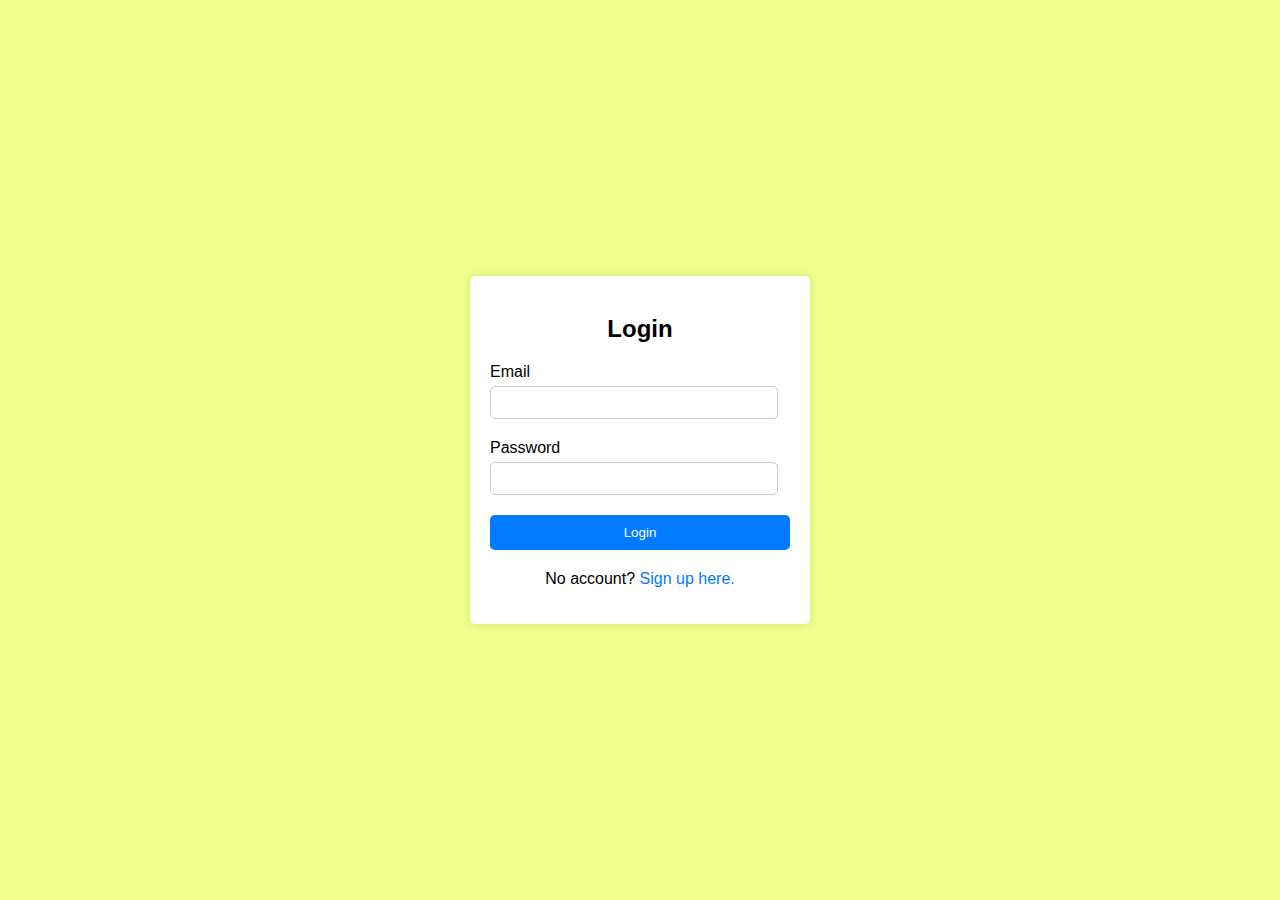
<file: Code/login.html>
<!DOCTYPE html>
<html lang="en">
<head>
    <meta charset="UTF-8">
    <meta name="viewport" content="width=device-width, initial-scale=1.0">
    <title>Login</title>
    <style>
        body {
            font-family: Arial, sans-serif;
            margin: 0;
            padding: 0;
            display: flex;
            justify-content: center;
            align-items: center; 
            height: 100vh;
            background-color: rgba(238,255,140,255); /* Changed to the specified background color */
        }
        .container {
            background-color: #fff;
            padding: 20px;
            border-radius: 5px;
            box-shadow: 0 0 10px rgba(0, 0, 0, 0.1);
            width: 300px;
        }
        .container h2 {
            margin-bottom: 20px;
            text-align: center;
        }
        .form-group {
            margin-bottom: 20px;
        }
        .form-group label {
            display: block;
            margin-bottom: 5px;
        }
        .form-group input {
            width: 90%;
            padding: 8px;
            border: 1px solid #ccc;
            border-radius: 5px;
        }
        .form-group button {
            width: 100%;
            padding: 10px;
            border: none;
            border-radius: 5px;
            background-color: #007bff;
            color: #fff;
            cursor: pointer;
        }
        .form-group button:hover {
            background-color: #0056b3;
        }
        .signup-link {
            text-align: center;
        }
        .signup-link a {
            color: #007bff;
            text-decoration: none;
        }
    </style>
</head>
<body>
    <div class="container">
        <h2>Login</h2>
        <form id="loginForm" action="login.php" method="post">
            <div class="form-group">
                <label for="email">Email</label>
                <input type="email" id="email" name="email" required>
            </div>
            <div class="form-group">
                <label for="password">Password</label>
                <input type="password" id="password" name="password" required>
            </div>
            <div class="form-group">
                <button type="submit">Login</button>
            </div>
        </form>
        <div class="signup-link">
            <p>No account? <a href="registration.html">Sign up here.</a></p>
        </div>
    </div>
</body>
</html>
</file>
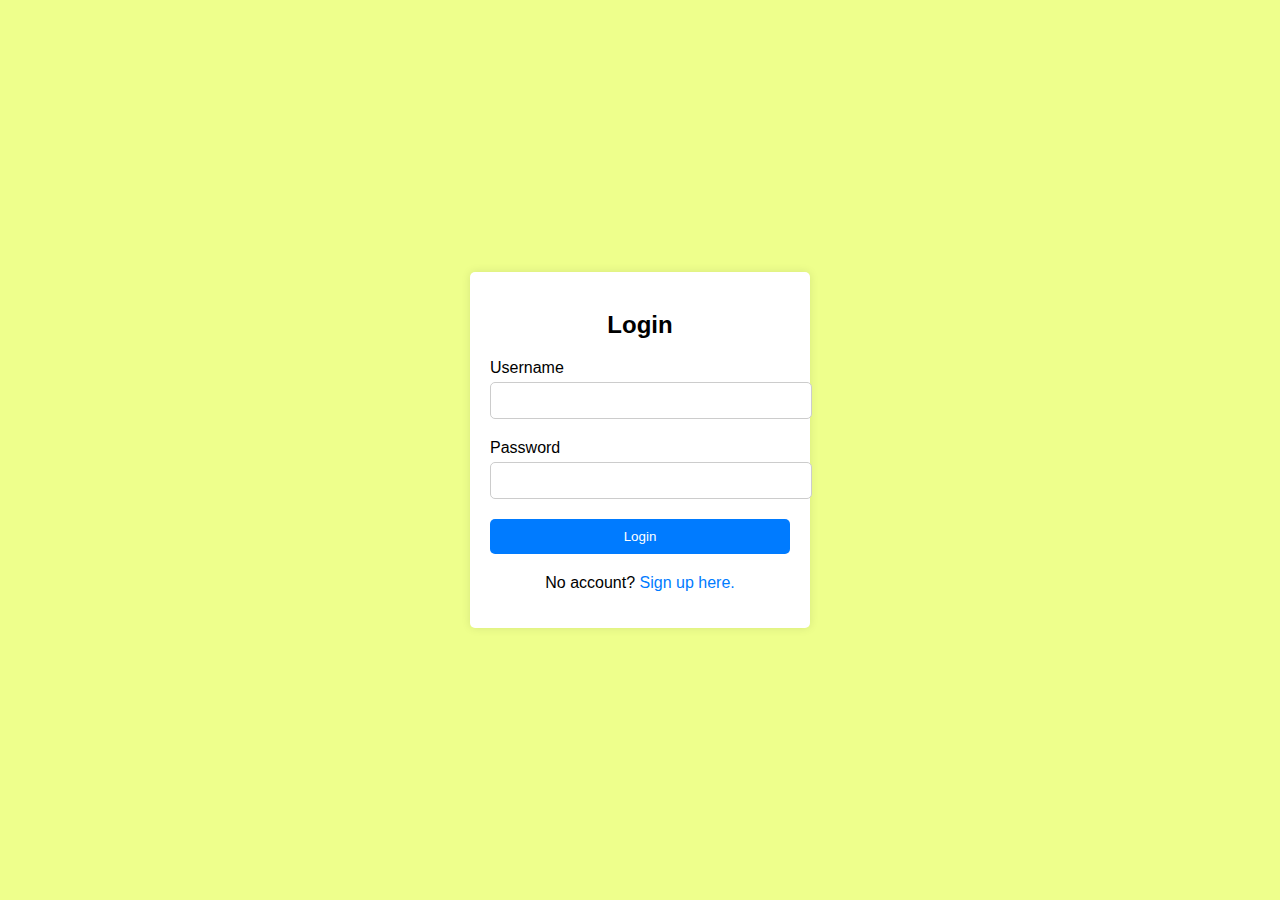
<file: Code/Login_CookbookCompass_TimothyRamer.html>
<!DOCTYPE html>
<html lang="en">
<head>
    <meta charset="UTF-8">
    <meta name="viewport" content="width=device-width, initial-scale=1.0">
    <title>Login</title>
    <style>
        body {
            font-family: Arial, sans-serif;
            margin: 0;
            padding: 0;
            display: flex;
            justify-content: center;
            align-items: center;
            height: 100vh;
            background-color: rgba(238,255,140,255); /* Changed to the specified background color */
        }
        .container {
            background-color: #fff;
            padding: 20px;
            border-radius: 5px;
            box-shadow: 0 0 10px rgba(0, 0, 0, 0.1);
            width: 300px;
        }
        .container h2 {
            margin-bottom: 20px;
            text-align: center;
        }
        .form-group {
            margin-bottom: 20px;
        }
        .form-group label {
            display: block;
            margin-bottom: 5px;
        }
        .form-group input {
            width: 100%;
            padding: 10px;
            border: 1px solid #ccc;
            border-radius: 5px;
        }
        .form-group button {
            width: 100%;
            padding: 10px;
            border: none;
            border-radius: 5px;
            background-color: #007bff;
            color: #fff;
            cursor: pointer;
        }
        .form-group button:hover {
            background-color: #0056b3;
        }
        .signup-link {
            text-align: center;
        }
        .signup-link a {
            color: #007bff;
            text-decoration: none;
        }
    </style>
</head>
<body>
    <div class="container">
        <h2>Login</h2>
        <form id="loginForm">
            <div class="form-group">
                <label for="username">Username</label>
                <input type="text" id="username" name="username" required>
            </div>
            <div class="form-group">
                <label for="password">Password</label>
                <input type="password" id="password" name="password" required>
            </div>
            <div class="form-group">
                <button type="button" onclick="login()">Login</button>
            </div>
        </form>
        <div class="signup-link">
            <p>No account? <a href="#">Sign up here.</a></p>
        </div>
    </div>
    <script>
        function login() {
            // Get the username and password values
            var username = document.getElementById("username").value;
            var password = document.getElementById("password").value;
            
            // Validate the username and password
            if (username === "your_username" && password === "your_password") {
                alert("Login successful!");
                // Redirect to a new page or perform other actions after successful login
            } else {
                alert("Invalid username or password. Please try again.");
            }
        }
    </script>
</body>
</html>
</file>
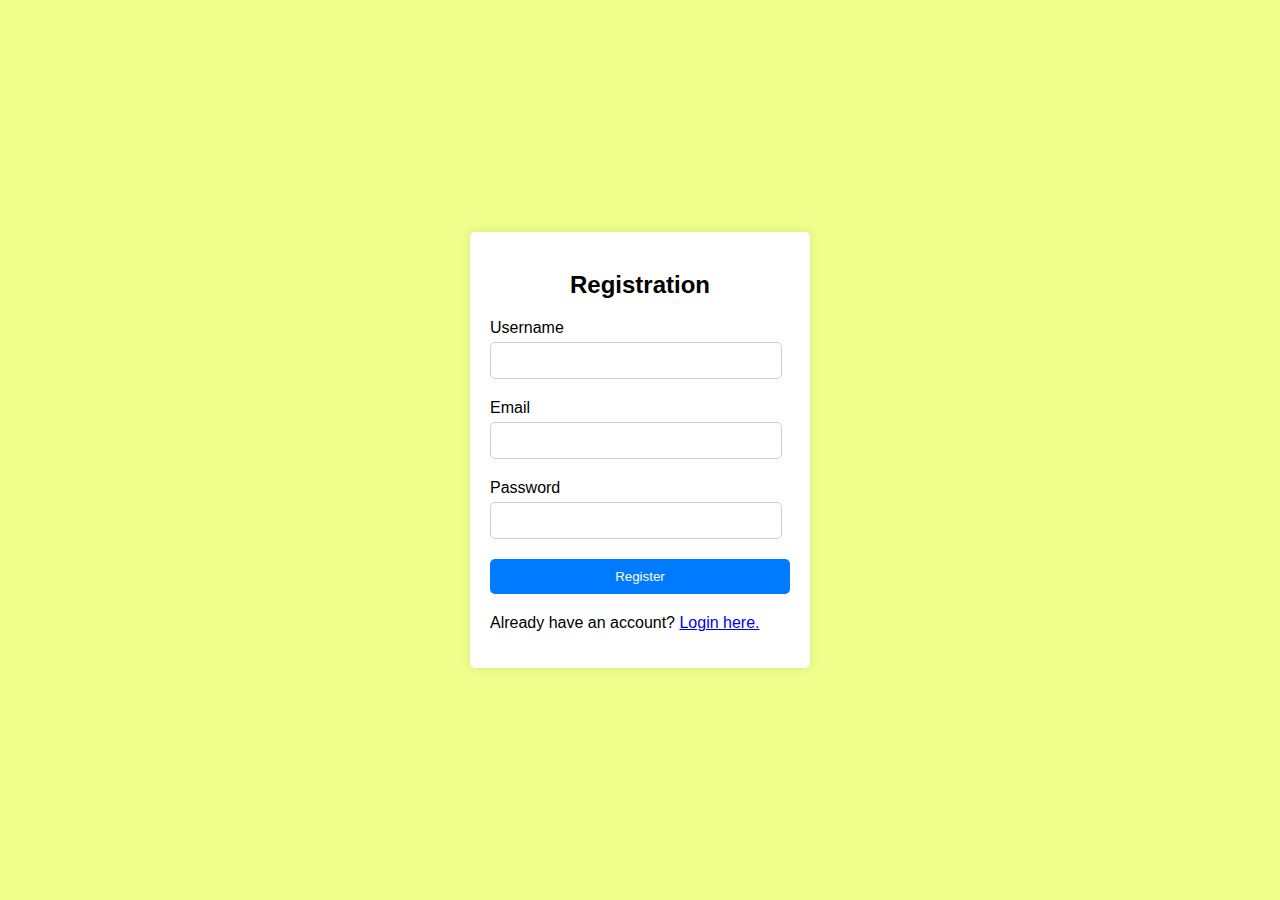
<file: Code/registration.html>
<!DOCTYPE html>
<html lang="en">
<head>
    <meta charset="UTF-8">
    <meta name="viewport" content="width=device-width, initial-scale=1.0">
    <title>Registration</title>
    <style>
        body {
            font-family: Arial, sans-serif;
            margin: 0; 
            padding: 0;
            display: flex;
            justify-content: center; 
            align-items: center;
            height: 100vh;
            background-color: rgba(238,255,140,255);
        }
        .container {
            background-color: #fff;
            padding: 20px;
            border-radius: 5px;
            box-shadow: 0 0 10px rgba(0, 0, 0, 0.1);
            width: 300px;
        }
        .container h2 {
            margin-bottom: 20px;
            text-align: center;
        }
        .form-group {
            margin-bottom: 20px;
        }
        .form-group label {
            display: block;
            margin-bottom: 5px;
        }
        .form-group input {
            width: 90%;
            padding: 10px;
            border: 1px solid #ccc;
            border-radius: 5px;
        }
        .form-group button {
            width: 100%;
            padding: 10px;
            border: none;
            border-radius: 5px;
            background-color: #007bff;
            color: #fff;
            cursor: pointer;
        }
        .form-group button:hover {
            background-color: #0056b3;
        }
    </style>
</head>
<body>
    <div class="container">
        <h2>Registration</h2>
        <form id="registrationForm" action="register.php" method="post">
            <div class="form-group">
                <label for="username">Username</label>
                <input type="text" id="username" name="username" required>
            </div>
            <div class="form-group">
                <label for="email">Email</label>
                <input type="email" id="email" name="email" required>
            </div>
            <div class="form-group">
                <label for="password">Password</label>
                <input type="password" id="password" name="password" required>
            </div>
            <div class="form-group">
                <button type="submit">Register</button>
            </div>
        </form>
        <div class="old-user">
            <p>Already have an account? <a href="login.html">Login here.</a></p>
        </div>
    </div>
</body>
</html>
</file>
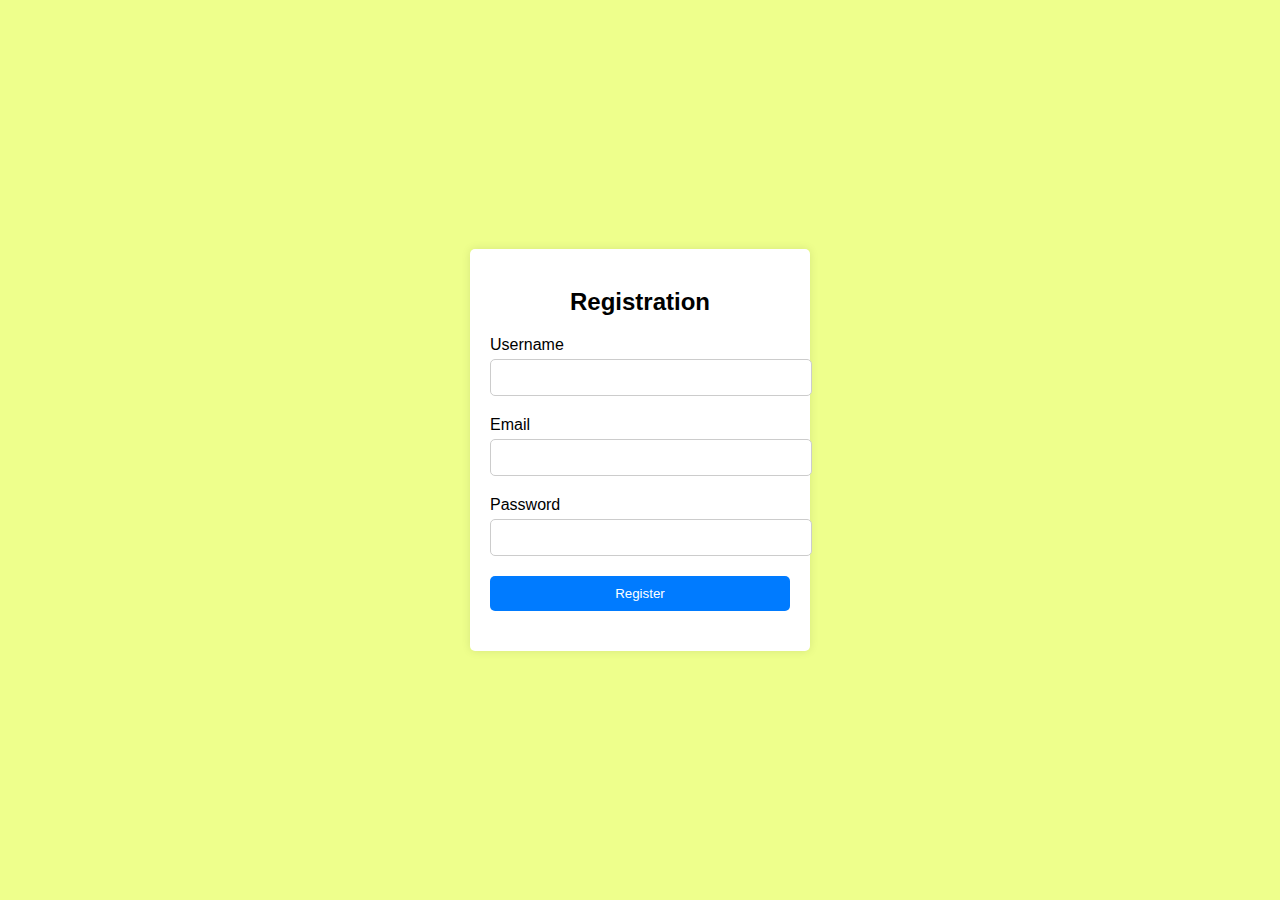
<file: Code/Registration_CookbookCompass_TimothyRamer.html>
<!DOCTYPE html>
<html lang="en">
<head>
    <meta charset="UTF-8">
    <meta name="viewport" content="width=device-width, initial-scale=1.0">
    <title>Registration</title>
    <style>
        body {
            font-family: Arial, sans-serif;
            margin: 0;
            padding: 0;
            display: flex;
            justify-content: center;
            align-items: center;
            height: 100vh;
            background-color: rgba(238,255,140,255);
        }
        .container {
            background-color: #fff;
            padding: 20px;
            border-radius: 5px;
            box-shadow: 0 0 10px rgba(0, 0, 0, 0.1);
            width: 300px;
        }
        .container h2 {
            margin-bottom: 20px;
            text-align: center;
        }
        .form-group {
            margin-bottom: 20px;
        }
        .form-group label {
            display: block;
            margin-bottom: 5px;
        }
        .form-group input {
            width: 100%;
            padding: 10px;
            border: 1px solid #ccc;
            border-radius: 5px;
        }
        .form-group button {
            width: 100%;
            padding: 10px;
            border: none;
            border-radius: 5px;
            background-color: #007bff;
            color: #fff;
            cursor: pointer;
        }
        .form-group button:hover {
            background-color: #0056b3;
        }
    </style>
</head>
<body>
    <div class="container">
        <h2>Registration</h2>
        <form id="registrationForm">
            <div class="form-group">
                <label for="username">Username</label>
                <input type="text" id="username" name="username" required>
            </div>
            <div class="form-group">
                <label for="email">Email</label>
                <input type="email" id="email" name="email" required>
            </div>
            <div class="form-group">
                <label for="password">Password</label>
                <input type="password" id="password" name="password" required>
            </div>
            <div class="form-group">
                <button type="button" onclick="register()">Register</button>
            </div>
        </form>
    </div>
    <script>
        function register() {
            // Get the registration form values
            var username = document.getElementById("username").value;
            var email = document.getElementById("email").value;
            var password = document.getElementById("password").value;

            // Perform registration validation
            if (username && email && password) {
                alert("Registration successful!");
                // Redirect to a new page or perform other actions after successful registration
            } else {
                alert("Please fill in all fields.");
            }
        }
    </script>
</body>
</html>
</file>
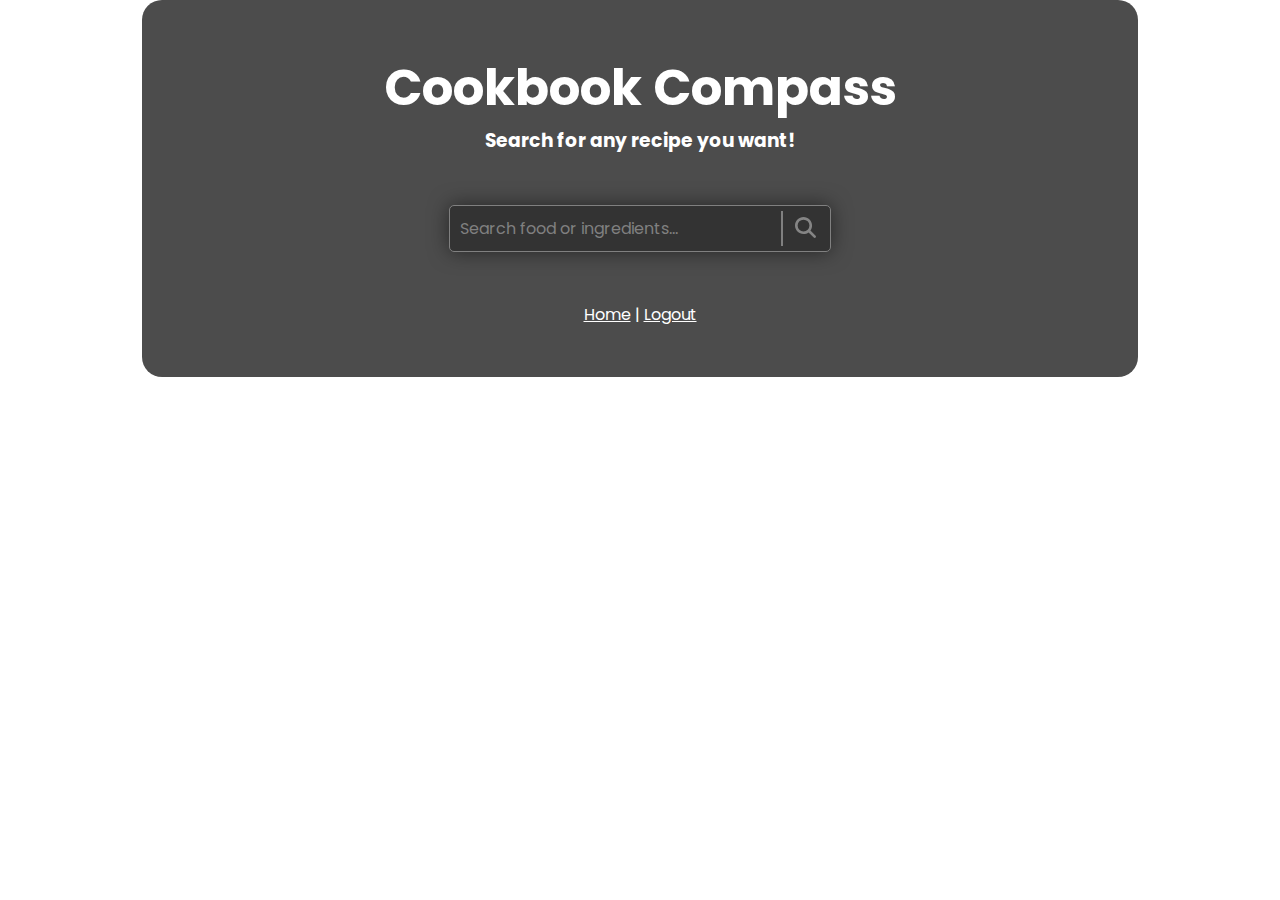
<file: Code/search.html>
<!DOCTYPE html>
<html lang="en">
<head>
    <meta charset="UTF-8">
    <meta name="viewport" content="width=device-width, initial-scale=1.0">
    <title>Cookbook Compass</title>

    <!-- Style CSS -->
    <link rel="stylesheet" href="./assets/style2.css"> 
</head>
<body>
    <!-- Search Content -->
    <div class="main">
        <h1>Cookbook Compass</h1>
        <h3>Search for any  recipe you want!</h3>
        <div class="search">
            <div class="search-box">
                <div class="search-field">
                    <input placeholder="Search food or ingredients..." class="input" type="text" id="searchInput">
                    <div class="search-box-icon">
                        <button class="btn-icon-content" id="searchButton">
                            <i class="search-icon">
                                <svg xmlns="http://www.w3.org/2000/svg" version="1.1" viewBox="0 0 512 512">
                                    <path d="M416 208c0 45.9-14.9 88.3-40 122.7L502.6 457.4c12.5 12.5 12.5 32.8 0 45.3s-32.8 12.5-45.3 0L330.7 376c-34.4 25.2-76.8 40-122.7 40C93.1 416 0 322.9 0 208S93.1 0 208 0S416 93.1 416 208zM208 352a144 144 0 1 0 0-288 144 144 0 1 0 0 288z" fill="#fff"></path>
                                </svg>
                            </i>
                        </button>
                    </div>
                </div>
                
            </div>
        </div>
        <div class="menu-bar">
            <ul>
                <a href="index1.html">Home</a>
                <a>  |  </a>
                <a href="index.html">Logout</a>
            </ul>
        </div>
        <div class="recipe-result">
            <ul id="results"></ul>
        </div>
    </div>
    <script src="assets/find.js"></script>
</body>
</html>
</file>
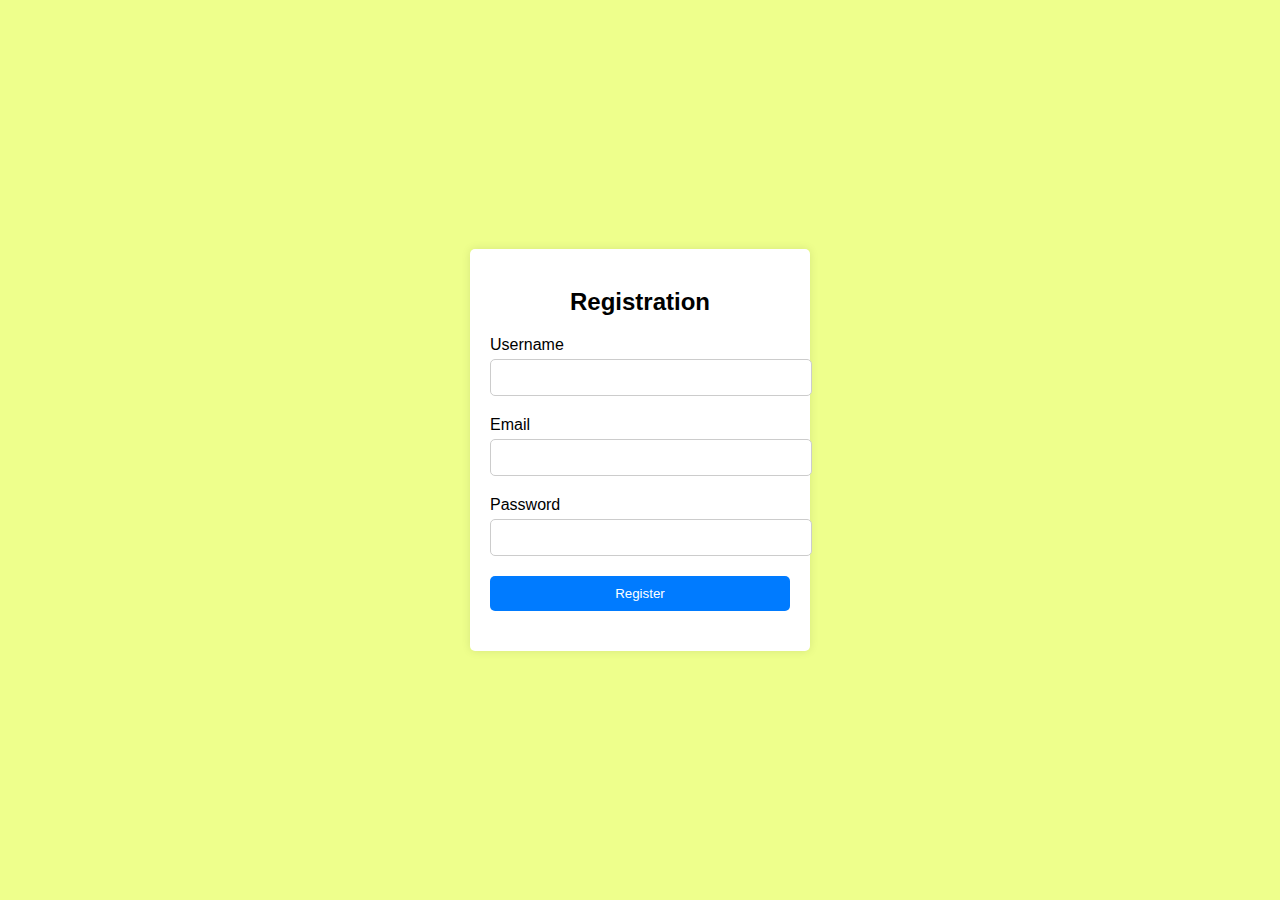
<file: Documents/Design_flow_charts/Registration.html>
<!DOCTYPE html>
<html lang="en">
<head>
    <meta charset="UTF-8">
    <meta name="viewport" content="width=device-width, initial-scale=1.0">
    <title>Registration</title>
    <style>
        body {
            font-family: Arial, sans-serif;
            margin: 0;
            padding: 0;
            display: flex;
            justify-content: center;
            align-items: center;
            height: 100vh;
            background-color: rgba(238,255,140,255);
        }
        .container {
            background-color: #fff;
            padding: 20px;
            border-radius: 5px;
            box-shadow: 0 0 10px rgba(0, 0, 0, 0.1);
            width: 300px;
        }
        .container h2 {
            margin-bottom: 20px;
            text-align: center;
        }
        .form-group {
            margin-bottom: 20px;
        }
        .form-group label {
            display: block;
            margin-bottom: 5px;
        }
        .form-group input {
            width: 100%;
            padding: 10px;
            border: 1px solid #ccc;
            border-radius: 5px;
        }
        .form-group button {
            width: 100%;
            padding: 10px;
            border: none;
            border-radius: 5px;
            background-color: #007bff;
            color: #fff;
            cursor: pointer;
        }
        .form-group button:hover {
            background-color: #0056b3;
        }
    </style>
</head>
<body>
    <div class="container">
        <h2>Registration</h2>
        <form action="#" method="POST">
            <div class="form-group">
                <label for="username">Username</label>
                <input type="text" id="username" name="username" required>
            </div>
            <div class="form-group">
                <label for="email">Email</label>
                <input type="email" id="email" name="email" required>
            </div>
            <div class="form-group">
                <label for="password">Password</label>
                <input type="password" id="password" name="password" required>
            </div>
            <div class="form-group">
                <button type="submit">Register</button>
            </div>
        </form>
    </div>
</body>
</html>
</file>
<file: Code/assets/style.css>
@import url('https://fonts.googleapis.com/css2?family=Poppins:wght@200;300;400;500;600;700;800;900&display=swap');
@import url('https://fonts.googleapis.com/css2?family=Lobster&display=swap');

html{
  height: 100%;
}
body{
    margin: 0;
    padding: 0;
    background-color: var(--color3);
    height: 100%;
    min-height: 100%;
}
:root{
  --color: #000000;
  --color2: #ffffff;
  --color3: #ffffff;
  --error: #FFFF00;
  --success: #ffffff;
  --color4: #333;
  --bg: #ffffff;
  
}
*{  
    box-sizing: border-box;
    font-family: 'Poppins', sans-serif;
    color: var(--bg);
}
::-webkit-scrollbar{
  width: 10px;
}
::-webkit-scrollbar-track {
  box-shadow: inset 0 0 5px var(--color3); 
  border-radius: 10px;
}
::-webkit-scrollbar-thumb {
  background: var(--color); 
  border-radius: 10px;
}
::-webkit-scrollbar-thumb:hover {
  background: #b30000; 
}
.header{
    width: 100%;
    /* display: flex;
    justify-content: center;
    align-items: center; */
    height: 800px;
    color: var(--color4);
   /*background-image: url('../img/bg.png');
    background-size: cover;
    background-position: center;*/
}
.nav-bar{
    display: flex;
    justify-content: space-between;
    align-items: center;
    background-color:var(--color);
    color: var(--color3);
}
.brand-name{
  width: 100px;
  height: auto;
}
.menu-bar ul{
  margin: 0;
  padding: 0;
  display: flex;
}
.menu-bar li{
  list-style: none;
  margin: 0 1rem;
}
.menu-bar li a{
  text-decoration: none;
  color: var(--color3);
  padding: 1rem;
  display: block;
}
.menu-bar li:hover{
  background-color: none;
}
.hamburger{
  position: absolute;
  top: 2.4rem;
  right: 1rem;
  display: none;
  flex-direction: column;
  justify-content: space-between;
  width: 30px;
  height: 21px;
}

.hamburger .bar{
  height: 3px;
  width: 100%;
  background-color: var(--color3);
  border-radius: 10px;
  transition: 200ms transform ease-in;
}

.title{
text-align: center;
font-size: 5rem;
padding-top: 1.5rem;
font-weight: 600;
color: var(--color4);
}

.title a{
  text-align: center;
  font-size: 5rem;
  padding-top: 1.5rem;
  font-weight: 600;
  color: var(--color4);
  }

.search-wrapper{
display: flex;
align-items: center;
justify-content: space-between;
width: 600px;
height: 4rem;
background: var(--color);
padding: 1rem;
border-radius: 2rem;
color: var(--color3);
margin: auto;
margin-top: 5rem;
} 

#search{
margin: 0 0.5rem 0 0.5rem;
width: 100%;
border: none;
outline: none;
background: var(--color);
color: var(--color3);
}

#search::placeholder{
color: var(--color2);
font-size: 1rem;
opacity: 0.7;
}
.fa:hover{
color: var(--error);
}

.result{
text-align: center;
}
.result h1{
color: var(--color4);
}

.results{
  text-align: center;
}
.results h1{
  color: var(--color4);
}

#none{
font-size: 2rem;
font-weight: 600;
color: #ff0505;
text-align: center;
}
.card-grid, .food-list{
  display: flex;
  flex-wrap: wrap;
  gap: 20px;
  padding: 20px;
  justify-content: center;
  overflow-x: auto;
  min-height: auto;
  padding-bottom: auto;
  text-align: center;
}

.card {
  --padding: 1rem;
  background: var(--color);
  border: 1px solid #777;
  border-radius: .25rem;
  overflow: hidden;
  margin-left: 10px;
  margin-right: 10px;
  margin-bottom: 10px;
}

.card.card-shadow {
  border: none;
  box-shadow: 0 4px 21px -12px rgba(0, 0, 0, .79);
  max-width: 700px;
  max-height: 350px;
}

.card-header {
  font-size: 1.5rem;
  padding: var(--padding);
  padding-bottom: 0;
  margin-bottom: .5rem;
}

.card-header.card-image {
  padding: 0;
  overflow: hidden;
}
  
.card-header.card-image > img {
  display: block;
  width: 100%;
  max-height: 200px;
  aspect-ratio: 16 / 9;
  object-fit: cover;
  object-position: center;
  transition: 200ms transform ease-in-out;
}

.card:hover > .card-header.card-image > img {
  transform: scale(1.025);
}

.card-body {
  font-size: .9rem;
  text-align: center;
  padding: 0 var(--padding);
}
.card-body h3{
  color: var(--color3);
}

.card-footer {
  margin-top: 1rem;
  padding: var(--padding);
  padding-top: 0;
  text-align: center;
  color: var(--color4);
}

.btn {
  background: var(--bg);
  color: var(--color4);
  border: 2px solid var(--color);
  font-size: 1rem;
  padding: .5em .75em;
  border-radius: .50em;
  cursor: pointer;
  transition: all 300ms ease-in-out;
}
.btn2 {
  background: var(--bg);
  color: var(--color4);
  border: 2px solid var(--color);
  font-size: 2rem;
  padding: .5em .75em;
  border-radius: .50em;
  cursor: pointer;
  transition: all 300ms ease-in-out;
}

.btn:hover, .btn:focus {
  transform: translateY(-3px);
  background-color: transparent;
  border: 2px solid var(--bg);
  color: var(--color3);
}

.btn2:hover, .btn2:focus {
  transform: translateY(-3px);
  background-color: transparent;
  border: 2px solid var(--color);
  color: var(--color4);
}

.footer{
  background-color: var(--color);
  height: 150px;
  margin-top: auto;
  padding: 10px;
  color: var(--color4);
  clear: both;
}

.quick-bar{
  display: flex;
  justify-content: center;
  flex-wrap: wrap;
  gap: 2rem;
  font-size: 1rem;
  padding-top:1rem ;
}
.quick-bar a{
  color: var(--color3);
  text-decoration: none;
}
.footer p{
  text-align:center;
  display: flex;
  justify-content: center;
  flex-wrap: wrap;
  color: var(--color4);
}
/* Meal Content */

.meal-detail{
  position: fixed;
  top: 50%;
  left: 50%;
  transform: translate(-50%, -50%);
  -webkit-transform: translate(-50%, -50%);
  -moz-transform: translate(-50%, -50%);
  -ms-transform: translate(-50%, -50%);
  -o-transform: translate(-50%, -50%);
  background: var(--color);
  border-radius: 1rem;
  -webkit-border-radius: 1rem;
  -moz-border-radius: 1rem;
  -ms-border-radius: 1rem;
  -o-border-radius: 1rem;
  width: 90%;
  height: 90%;
  overflow-y: scroll;
  padding: 2rem 0;
  display: none;
}

.meal-detail::-webkit-scrollbar{
  width: 10px;
}
.meal-detail::-webkit-scrollbar-thumb{
  background: var(--bg);
  border-radius: 2rem;
  -webkit-border-radius: 2rem;
  -moz-border-radius: 2rem;
  -ms-border-radius: 2rem;
  -o-border-radius: 2rem;
}


.second-meal-detail{
position: fixed;
top: 50%;
left: 50%;
transform: translate(-50%, -50%);
-webkit-transform: translate(-50%, -50%);
-moz-transform: translate(-50%, -50%);
-ms-transform: translate(-50%, -50%);
-o-transform: translate(-50%, -50%);
background: var(--color);
border-radius: 1rem;
-webkit-border-radius: 1rem;
-moz-border-radius: 1rem;
-ms-border-radius: 1rem;
-o-border-radius: 1rem;
width: 90%;
height: 90%;
overflow-y: scroll;
padding: 2rem 0;
display: none;
}

.second-meal-detail::-webkit-scrollbar{
width: 10px;
}
.second-meal-detail::-webkit-scrollbar-thumb{
background: var(--bg);
border-radius: 2rem;
-webkit-border-radius: 2rem;
-moz-border-radius: 2rem;
-ms-border-radius: 2rem;
-o-border-radius: 2rem;
}
.third-meal-detail{
position: fixed;
top: 50%;
left: 50%;
transform: translate(-50%, -50%);
-webkit-transform: translate(-50%, -50%);
-moz-transform: translate(-50%, -50%);
-ms-transform: translate(-50%, -50%);
-o-transform: translate(-50%, -50%);
background: var(--color);
border-radius: 1rem;
-webkit-border-radius: 1rem;
-moz-border-radius: 1rem;
-ms-border-radius: 1rem;
-o-border-radius: 1rem;
width: 90%;
height: 90%;
overflow-y: scroll;
padding: 2rem 0;
display: none;
}

.third-meal-detail::-webkit-scrollbar{
width: 10px;
}
.third-meal-detail::-webkit-scrollbar-thumb{
background: var(--bg);
border-radius: 2rem;
-webkit-border-radius: 2rem;
-moz-border-radius: 2rem;
-ms-border-radius: 2rem;
-o-border-radius: 2rem;
}

.four-meal-detail{
position: fixed;
top: 50%;
left: 50%;
transform: translate(-50%, -50%);
-webkit-transform: translate(-50%, -50%);
-moz-transform: translate(-50%, -50%);
-ms-transform: translate(-50%, -50%);
-o-transform: translate(-50%, -50%);
background: var(--color);
border-radius: 1rem;
-webkit-border-radius: 1rem;
-moz-border-radius: 1rem;
-ms-border-radius: 1rem;
-o-border-radius: 1rem;
width: 90%;
height: 90%;
overflow-y: scroll;
padding: 2rem 0;
display: none;
}

.four-meal-detail::-webkit-scrollbar{
width: 10px;
}
.four-meal-detail::-webkit-scrollbar-thumb{
background: var(--bg);
border-radius: 2rem;
-webkit-border-radius: 2rem;
-moz-border-radius: 2rem;
-ms-border-radius: 2rem;
-o-border-radius: 2rem;
}
.five-meal-detail{
position: fixed;
top: 50%;
left: 50%;
transform: translate(-50%, -50%);
-webkit-transform: translate(-50%, -50%);
-moz-transform: translate(-50%, -50%);
-ms-transform: translate(-50%, -50%);
-o-transform: translate(-50%, -50%);
background: var(--color);
border-radius: 1rem;
-webkit-border-radius: 1rem;
-moz-border-radius: 1rem;
-ms-border-radius: 1rem;
-o-border-radius: 1rem;
width: 90%;
height: 90%;
overflow-y: scroll;
padding: 2rem 0;
display: none;
}

.five-meal-detail::-webkit-scrollbar{
width: 10px;
}
.five-meal-detail::-webkit-scrollbar-thumb{
background: var(--bg);
border-radius: 2rem;
-webkit-border-radius: 2rem;
-moz-border-radius: 2rem;
-ms-border-radius: 2rem;
-o-border-radius: 2rem;
}
.six-meal-detail{
position: fixed;
top: 50%;
left: 50%;
transform: translate(-50%, -50%);
-webkit-transform: translate(-50%, -50%);
-moz-transform: translate(-50%, -50%);
-ms-transform: translate(-50%, -50%);
-o-transform: translate(-50%, -50%);
background: var(--color);
border-radius: 1rem;
-webkit-border-radius: 1rem;
-moz-border-radius: 1rem;
-ms-border-radius: 1rem;
-o-border-radius: 1rem;
width: 90%;
height: 90%;
overflow-y: scroll;
padding: 2rem 0;
display: none;
}

.six-meal-detail::-webkit-scrollbar{
width: 10px;
}
.six-meal-detail::-webkit-scrollbar-thumb{
background: var(--bg);
border-radius: 2rem;
-webkit-border-radius: 2rem;
-moz-border-radius: 2rem;
-ms-border-radius: 2rem;
-o-border-radius: 2rem;
}

.seven-meal-detail{
position: fixed;
top: 50%;
left: 50%;
transform: translate(-50%, -50%);
-webkit-transform: translate(-50%, -50%);
-moz-transform: translate(-50%, -50%);
-ms-transform: translate(-50%, -50%);
-o-transform: translate(-50%, -50%);
background: var(--color);
border-radius: 1rem;
-webkit-border-radius: 1rem;
-moz-border-radius: 1rem;
-ms-border-radius: 1rem;
-o-border-radius: 1rem;
width: 90%;
height: 90%;
overflow-y: scroll;
padding: 2rem 0;
display: none;
}

.seven-meal-detail::-webkit-scrollbar{
width: 10px;
}
.seven-meal-detail::-webkit-scrollbar-thumb{
background: var(--bg);
border-radius: 2rem;
-webkit-border-radius: 2rem;
-moz-border-radius: 2rem;
-ms-border-radius: 2rem;
-o-border-radius: 2rem;
}
.eight-meal-detail{
position: fixed;
top: 50%;
left: 50%;
transform: translate(-50%, -50%);
-webkit-transform: translate(-50%, -50%);
-moz-transform: translate(-50%, -50%);
-ms-transform: translate(-50%, -50%);
-o-transform: translate(-50%, -50%);
background: var(--color);
border-radius: 1rem;
-webkit-border-radius: 1rem;
-moz-border-radius: 1rem;
-ms-border-radius: 1rem;
-o-border-radius: 1rem;
width: 90%;
height: 90%;
overflow-y: scroll;
padding: 2rem 0;
display: none;
}

.eight-meal-detail::-webkit-scrollbar{
width: 10px;
}
.eight-meal-detail::-webkit-scrollbar-thumb{
background: var(--bg);
border-radius: 2rem;
-webkit-border-radius: 2rem;
-moz-border-radius: 2rem;
-ms-border-radius: 2rem;
-o-border-radius: 2rem;
}
.nine-meal-detail{
position: fixed;
top: 50%;
left: 50%;
transform: translate(-50%, -50%);
-webkit-transform: translate(-50%, -50%);
-moz-transform: translate(-50%, -50%);
-ms-transform: translate(-50%, -50%);
-o-transform: translate(-50%, -50%);
background: var(--color);
border-radius: 1rem;
-webkit-border-radius: 1rem;
-moz-border-radius: 1rem;
-ms-border-radius: 1rem;
-o-border-radius: 1rem;
width: 90%;
height: 90%;
overflow-y: scroll;
padding: 2rem 0;
display: none;
}

.nine-meal-detail::-webkit-scrollbar{
width: 10px;
}
.nine-meal-detail::-webkit-scrollbar-thumb{
background: var(--bg);
border-radius: 2rem;
-webkit-border-radius: 2rem;
-moz-border-radius: 2rem;
-ms-border-radius: 2rem;
-o-border-radius: 2rem;
}
.ten-meal-detail{
position: fixed;
top: 50%;
left: 50%;
transform: translate(-50%, -50%);
-webkit-transform: translate(-50%, -50%);
-moz-transform: translate(-50%, -50%);
-ms-transform: translate(-50%, -50%);
-o-transform: translate(-50%, -50%);
background: var(--color);
border-radius: 1rem;
-webkit-border-radius: 1rem;
-moz-border-radius: 1rem;
-ms-border-radius: 1rem;
-o-border-radius: 1rem;
width: 90%;
height: 90%;
overflow-y: scroll;
padding: 2rem 0;
display: none;
}

.ten-meal-detail::-webkit-scrollbar{
width: 10px;
}
.ten-meal-detail::-webkit-scrollbar-thumb{
background: var(--bg);
border-radius: 2rem;
-webkit-border-radius: 2rem;
-moz-border-radius: 2rem;
-ms-border-radius: 2rem;
-o-border-radius: 2rem;
}
.eleven-meal-detail{
position: fixed;
top: 50%;
left: 50%;
transform: translate(-50%, -50%);
-webkit-transform: translate(-50%, -50%);
-moz-transform: translate(-50%, -50%);
-ms-transform: translate(-50%, -50%);
-o-transform: translate(-50%, -50%);
background: var(--color);
border-radius: 1rem;
-webkit-border-radius: 1rem;
-moz-border-radius: 1rem;
-ms-border-radius: 1rem;
-o-border-radius: 1rem;
width: 90%;
height: 90%;
overflow-y: scroll;
padding: 2rem 0;
display: none;
}

.eleven-meal-detail::-webkit-scrollbar{
width: 10px;
}
.eleven-meal-detail::-webkit-scrollbar-thumb{
background: var(--bg);
border-radius: 2rem;
-webkit-border-radius: 2rem;
-moz-border-radius: 2rem;
-ms-border-radius: 2rem;
-o-border-radius: 2rem;
}


.meal-content{
margin: 2rem;
}
.meal-content p:not(.meal-category){
padding: 1rem 0;
}

.recipe-close-btn{
position: absolute;
right: 2rem;
top: 2rem;
font-size: 1.8rem;
background: var(--color3);
border: none;
width: 35px;
height: 35px;
border-radius: 50%;
-webkit-border-radius: 50%;
-moz-border-radius: 50%;
-ms-border-radius: 50%;
-o-border-radius: 50%;
display: flex;
align-items: center;
justify-content: center;
opacity: 1;
}
.recipe-close-btn i{
color: #1C2541;
}
.recipe-close-btn i:hover, .recipe-close-btn i:focus{
color: var(--color3);
}
.meal-name{
letter-spacing: 1px;
padding-bottom: 1rem;
}
.meal-about{
background: var(--bg);
color: var(--color4);
font-weight: 600;
color: var(--tenne-tawny);
display: inline-block;
padding: 0.2rem 0.5rem;
border-radius: 0.3rem;
-webkit-border-radius: 0.3rem;
-moz-border-radius: 0.3rem;
-ms-border-radius: 0.3rem;
-o-border-radius: 0.3rem;
}
.meal-about .meal-title-about,.meal-descript-about{
color: var(--color4);
}
.meal-instruct{
padding: 1rem 0;
}
.meal-img img{
  width: 200px;
  height: 200px;
  border-radius: 50%;
  -webkit-border-radius: 50%;
  -moz-border-radius: 50%;
  -ms-border-radius: 50%;
  -o-border-radius: 50%;
  margin: 0 auto;
  display: block;
}
.meal-link{
margin: 1.4rem 0;
}
.meal-link .meal-link-btn{
padding: 10px;
border-radius: 0.3rem;
background: var(--bg);
color: var(--color);
font-size: 1.3rem;
font-weight: 700;
transition: all 0.4s linear;
-webkit-transition: all 0.4s linear;
-moz-transition: all 0.4s linear;
-ms-transition: all 0.4s linear;
-o-transition: all 0.4s linear;
cursor: pointer;
text-decoration: none;
}
.meal-link:hover .meal-link-btn{
  transform: translateY(-3px);
  background-color: transparent;
  border: 2px solid var(--bg);
  color: var(--color3);
}
/* About Page */

.about{
  display: flex;
  flex-wrap: wrap;
  gap: 20px 5px;
  justify-content: center;
  overflow: auto;
  min-height: 100%;
  padding-bottom: 100px;
}

.about .header{
background: url(/img/About_BG.webp);
background-size: cover;
background-position: center;
}

.wrapper{
width: 100%;
min-height: 100%;
}
.row{
width: 100%;
padding: 50px 100px;
}
.img-me{
width: 35%;
float: left;
}
.img-me  img{
width: 100%;
height: auto;
margin: 2rem;
}
.about-content{
width: 55%;
float: right;
margin-left: 50px;
}
.about-content h1{
font-family: 'Lobster',cursive;
font-size: 5.625rem;
letter-spacing: 3px;
margin-top: 1.5rem;
color: var(--color);
}
.about-content h3{
font-family: Poppins;
font-size: 40px;
margin-top: 25px;
color: var(--color);
}
.about-content p{
font-size: 1.25rem;
font-family: serif;
margin-top: 10px;
line-height: 1.5;
color: var(--color);
}

/* Contact Page */
.contact-header{
  width: 100%;
  display: flex;
  flex-wrap: wrap;
  gap: 20px 5px;
  justify-content: center;
  overflow: auto;
  min-height: 100%;
  padding-bottom: 100px;
}
.contact-header .header{
background: url(/img/About_BG.webp);
background-size: cover;
background-position: center;
}
.contact-wrapper{
position: relative;
width: 100%;
padding: 40px 100px;
}
.contact-wrapper .contact-title{
display: flex;
justify-content: center;
align-items: center;
font-size: 2em;
}
.contact-wrapper .contact-title h1{
color: var(--color);
font-weight: 700;
margin-bottom: 10px;
font-family: 'Lobster',sans-serif;
}
.subtitle {
display: flex;
justify-content: center;
align-items: center;
}
.subtitle p{
color: var(--color4);
}
.box{
position: relative;
display: grid;
grid-template-columns: 2fr 1fr;
grid-template-rows: 5fr 4fr;
grid-template-areas: "form info"
"form map";
grid-gap: 20px ;
margin-top: 20px;
}
.form{
grid-area: form;
}
.info{
grid-area: info;
}
.map{
grid-area: map;
}
.contact{
padding: 40px;
background: var(--color2);
box-shadow: 0 8px 32px 0 rgba( 31, 38, 135, 0.37 );
backdrop-filter: blur( 20px );
-webkit-backdrop-filter: blur( 20px );
border-radius: 10px;
}
.contact h3{
color: var(--color3);
font-weight: 700;
font-size: 1.4em;
margin-bottom: 10px; 
}

/* Form */
.fomBox{
position: relative;
width: 100%;
}
.formBox .row50{
display: flex;
gap: 20px;
flex-wrap: wrap;
}
.inputBox{
display: flex;
flex-direction: column;
margin-bottom: 10px;
width: 50%;
}
.formBox .row100 .inputBox{
width: 100%;
}

.inputBox label{
color: var(--color3);
margin-top: 10px;
margin-bottom: 5px;
font-weight: 500;
}
.inputBox input{
color: var(--color4);
padding: 10px;
font-size: 1.1em;
outline: none;
border: 1px solid var(--color);
}
.inputBox textarea{
color: var(--color4);
padding: 10px;
font-size: 1.1em;
outline: none;
border: 1px solid var(--color4);
resize: none;
min-height: 220px;
margin-bottom: 10px;
}
.inputBox input[type="submit"]{
background: var(--color);
color: var(--color3);
border: 2px solid var(--color);
border-radius: .50em;
font-size: 1.1em;
max-width: 200px;
font-weight: 500;
cursor: pointer;
padding: 14px 15px;
transition: all 300ms ease-in-out;
}
#sendMessage:hover{
transform: translateY(-3px);
background-color: transparent;
border: 2px solid var(--color);
color: inherit;
}
.inputBox::placeholder{
color: var(--color4);
}

.info{
background:var(--color);
}
.info h3{
color: var(--color3);
}
.info .infoBox div{
display: flex;
align-items: center;
margin-bottom: 10px;
}
.info .infoBox div span{
min-width: 40px;
height: 40px;
color: var(--color3);
background: var(--color2);
display: flex;
align-items: center;
justify-content: center;
font-size: 1.5em;
border-radius: 50%;
margin-right: 15px;
}
.info .infoBox div p{
color: var(--color3);
font-size: 1.1em;
}
.info .infoBox div a{
white-space: nowrap;
text-overflow: ellipsis;
overflow: hidden;
color: var(--color3);
text-decoration: none;
}
.socMed{
margin-top: 40px;
display: flex;
}
.socMed li{
list-style: none;
margin-right: 1rem;
}
.socMed li a{
color: var(--color3);
font-size: 2em;
}
.socMed li a:hover{
color: var(--color2);
}
.map{
padding: 0;
}

.map iframe{
width: 100%;
height: 100%;
}
.error{
color: var(--error);
}
#success{
color: var(--success);
}



@media (max-width: 991px) {
  .nav-bar {
      flex-direction: column;
      align-items: flex-start;
  }

  .hamburger {
      display: flex;
  }

  .menu-bar {
      display: none;
      width: 100%;
  }

  .menu-bar ul {
      width: 100%;
      flex-direction: column;
  }

  .menu-bar ul li {
    display: inline;  
    text-align: center;

  }

  .menu-bar ul li a {
      padding: .5rem 1rem;
  }

  .menu-bar.active {
      display: flex;
  }
  .header{
      width: inherit;
  }
  .search-wrapper{
      width: 400px;
  }
  .result{
    font-size: 1rem;
  }
  .img-me{
    width: 100%;
    float: none;
  }
  .img-me img{
    margin: 0;
  }
  .about-content{
    width: 100%;
    float: none;
    margin-left: 0;
  }
  .about-content h1{
    font-size: 3.75rem;
    letter-spacing: 2px;
    margin-top: 30px;
  }
  .about-content h3{
    font-size: 40px;
  }
  .about-content p{
    font-size: 1rem;
  }
  .contact-wrapper{
    padding: 20px ;
  }
  
  .box{
    grid-template-columns: 1fr;
    grid-template-rows: auto;
    grid-template-areas: 
    "form"
    "info"
    "map";
  }
  .map{
    min-height: 300px;
  }
  .formBox .row50{
    display: flex;
    gap: 0;
    flex-direction: column;
  }
  .inputBox
  {
    width: 100%;
  }
  .contact{
    padding: 30px;
  }
  .map{
    min-height: 300px;
    padding: 0;
  }
  
  
  
}

@media (max-width: 500px) {
  .header{
    height: 500px;
  }
  .title{
      font-size: 3rem;
      padding-top: 0.5rem;
  }
  .search-wrapper{
     width: 300px;
     height: 3.5rem;
     margin-top: 1rem;
  }
  .result{
    font-size: 0.8rem;
  }
  .footer{
    height: auto;
  }
  .row{
    padding: 0px 30px;
  }
  .img-me{
    width: 100%;
    float: none;
  }
  .img-me img{
    margin: 0;
  }
  .about-content{
    width: 100%;
    float: none;
  }
  .about-content h1{
    font-size: 3rem;
    letter-spacing: 2px;
    margin-top: 30px;
  }
  .about-content h3{
    font-size: 30px;
  }
  .about-content p{
    font-size: 1rem;
  }
  .form{
    display: block;
    margin-left: -12px;
    margin-right: auto;
    width: 85%;
  }
  .info{ 
    width: 85%;
    display: block;
    margin-left: -12px;
    margin-right: auto;
  }
  .inputBox{
    width: 100%;
  }
  .contact{
    padding: 30px;
  }
  .map{
    display: block;
    margin-left: auto;
    margin-right: 200px;
    min-height: 300px;
    width: 80%;
    padding: 0;
  }
  
 
}
</file>
<file: Code/assets/style2.css>
@import url('https://fonts.googleapis.com/css2?family=Poppins:wght@500&display=swap');


* {
    margin: 0;
    padding: 0;
    font-family: 'Poppins', sans-serif;
    color: #fff;
}

body {
    display: flex;
    justify-content: center;
    align-items: center;
    background-image: url("https://wallpapers.com/images/hd/food-4k-1vrcb0mw76zcg4qf.jpg");
    background-size:cover;
     background-attachment: fixed;
}

.main {
    display: flex;
    justify-content: center;
    align-items: center;
    flex-direction: column;
    padding: 50px;
    border-radius: 20px;
    background-color: rgba(0, 0, 0, 0.7);
    width: 70%;
}

h1 {
    font-size: 50px;
}

.search {
    --input-line: #cccccc;
    --input-text-color: #808080;
    --input-text-hover-color: transparent;
    --input-border-color: #808080;
    --input-border-hover-color: #999999;
    --input-bg-color: #333333;
    --search-max-width: 450px;
    --search-min-width: 350px;
    --border-radius: 5px;
    --transition-cubic-bezier: 150ms cubic-bezier(0.4,0,0.2,1);
    margin: 50px;
}

.search-box {
    max-width: var(--search-max-width);
    min-width: var(--search-min-width);
    height: 35px;
    border: 1px solid var(--input-border-color);
    border-radius: var(--border-radius);
    padding: 5px 15px;
    background: var(--input-bg-color);
    box-shadow: 0 0 20px rgba(0, 0, 0, 0.5);
    transition: var(--transition-cubic-bezier);
}

.search-box:hover {
    border-color: var(--input-border-hover-color);
}

.search-field {
    position: relative;
    width: 100%;
    height: 100%;
    left: -5px;
    border: 0;
}

.input {
    width: calc(100% - 29px);
    height: 100%;
    border: 0;
    border-color: transparent;
    font-size: 1rem;
    padding-right: 0px;
    color: var(--input-line);
    background: var(--input-bg-color);
    border-right: 2px solid var(--input-border-color);
    outline: none;
}

.input::-webkit-input-placeholder {
    color: var(--input-text-color);
}

.input::-moz-input-placeholder {
color: var(--input-text-color);
}

.input::-ms-input-placeholder {
    color: var(--input-text-color);
}

.input:focus::-webkit-input-placeholder {
    color: var(--input-text-hover-color);
}

.input:focus::-moz-input-placeholder {
    color: var(--input-text-hover-color);
}

.input:focus::-ms-input-placeholder {
    color: var(--input-text-hover-color);
}

.search-box-icon {
    width: 52px;
    height: 35px;
    position: absolute;
    top: -1px;
    right: -21px;
    background: transparent;
    border-bottom-right-radius: var(--border-radius);
    border-top-right-radius: var(--border-radius);
    transition: var(--transition-cubic-bezier);
}

.search-box-icon:hover {
    background: var(--input-border-color);
}

.btn-icon-content {
    width: 52px;
    height: 35px;
    top: -6px;
    right: -21px;
    background: transparent;
    border: none;
    cursor: pointer;
    border-bottom-right-radius: var(--border-radius);
    border-top-right-radius: var(--border-radius);
    transition: var(--transition-cubic-bezier);
    opacity: .4;
}

.btn-icon-content:hover {
    opacity: .8;
}

.search-icon {
    width: 21px;
    height: 21px;
    position: absolute;
    top: 7px;
    right: 15px;
}

#results {
    text-align: center;
    display: flex;
    flex-wrap: wrap;
    justify-content: center;
}

#results li {
    list-style: none;
    margin: 10px;
    width: 350px;
}
</file>
